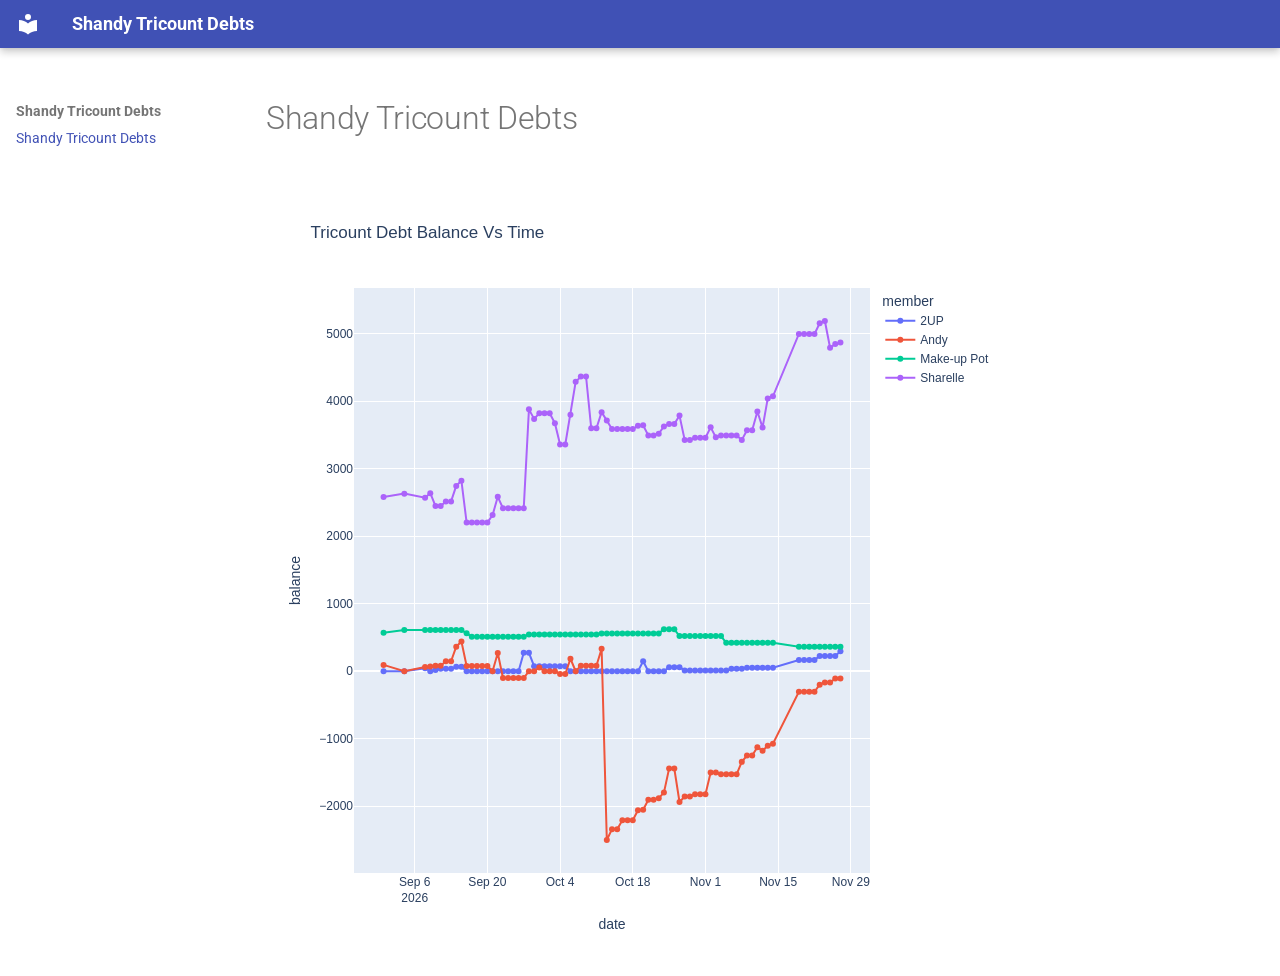
<file: index.html>
<!doctype html>
<html lang="en" class="no-js">
  <head>
    
      <meta charset="utf-8">
      <meta name="viewport" content="width=device-width,initial-scale=1">
      
      
      
      
      
      
        
      
      
      <link rel="icon" href="assets/images/favicon.png">
      <meta name="generator" content="mkdocs-1.6.1, mkdocs-material-9.8.2">
    
    
      
        <title>Shandy Tricount Debts</title>
      
    
    
      <link rel="stylesheet" href="assets/stylesheets/main.57a0d79d.min.css">
      
      


    
    
      
    
    
      
        
        
        <link rel="preconnect" href="https://fonts.gstatic.com" crossorigin>
        <link rel="stylesheet" href="https://fonts.googleapis.com/css?family=Roboto:300,300i,400,400i,700,700i%7CRoboto+Mono:400,400i,700,700i&display=fallback">
        <style>:root{--md-text-font:"Roboto";--md-code-font:"Roboto Mono"}</style>
      
    
    
      <link rel="stylesheet" href="stylesheets/extra.css">
    
    <script>__md_scope=new URL(".",location),__md_hash=e=>[...e].reduce(((e,_)=>(e<<5)-e+_.charCodeAt(0)),0),__md_get=(e,_=localStorage,t=__md_scope)=>JSON.parse(_.getItem(t.pathname+"."+e)),__md_set=(e,_,t=localStorage,a=__md_scope)=>{try{t.setItem(a.pathname+"."+e,JSON.stringify(_))}catch(e){}}</script>
    
      

    
    
  </head>
  
  
    <body dir="ltr">
  
    
    <input class="md-toggle" data-md-toggle="drawer" type="checkbox" id="__drawer" autocomplete="off">
    <input class="md-toggle" data-md-toggle="search" type="checkbox" id="__search" autocomplete="off">
    <label class="md-overlay" for="__drawer"></label>
    <div data-md-component="skip">
      
        
        <a href="#shandy-tricount-debts" class="md-skip">
          Skip to content
        </a>
      
    </div>
    <div data-md-component="announce">
      
    </div>
    
    
      

  

<header class="md-header md-header--shadow" data-md-component="header">
  <nav class="md-header__inner md-grid" aria-label="Header">
    <a href="." title="Shandy Tricount Debts" class="md-header__button md-logo" aria-label="Shandy Tricount Debts" data-md-component="logo">
      
  
  <svg xmlns="http://www.w3.org/2000/svg" viewBox="0 0 24 24"><path d="M12 8a3 3 0 0 0 3-3 3 3 0 0 0-3-3 3 3 0 0 0-3 3 3 3 0 0 0 3 3m0 3.54C9.64 9.35 6.5 8 3 8v11c3.5 0 6.64 1.35 9 3.54 2.36-2.19 5.5-3.54 9-3.54V8c-3.5 0-6.64 1.35-9 3.54"/></svg>

    </a>
    <label class="md-header__button md-icon" for="__drawer">
      
      <svg xmlns="http://www.w3.org/2000/svg" viewBox="0 0 24 24"><path d="M3 6h18v2H3zm0 5h18v2H3zm0 5h18v2H3z"/></svg>
    </label>
    <div class="md-header__title" data-md-component="header-title">
      <div class="md-header__ellipsis">
        <div class="md-header__topic">
          <span class="md-ellipsis">
            Shandy Tricount Debts
          </span>
        </div>
        <div class="md-header__topic" data-md-component="header-topic">
          <span class="md-ellipsis">
            
              Shandy Tricount Debts
            
          </span>
        </div>
      </div>
    </div>
    
    
      <script>var palette=__md_get("__palette");if(palette&&palette.color){if("(prefers-color-scheme)"===palette.color.media){var media=matchMedia("(prefers-color-scheme: light)"),input=document.querySelector(media.matches?"[data-md-color-media='(prefers-color-scheme: light)']":"[data-md-color-media='(prefers-color-scheme: dark)']");palette.color.media=input.getAttribute("data-md-color-media"),palette.color.scheme=input.getAttribute("data-md-color-scheme"),palette.color.primary=input.getAttribute("data-md-color-primary"),palette.color.accent=input.getAttribute("data-md-color-accent")}for(var[key,value]of Object.entries(palette.color))document.body.setAttribute("data-md-color-"+key,value)}</script>
    
    
    
      
      
        <label class="md-header__button md-icon" for="__search">
          
          <svg xmlns="http://www.w3.org/2000/svg" viewBox="0 0 24 24"><path d="M9.5 3A6.5 6.5 0 0 1 16 9.5c0 1.61-.59 3.09-1.56 4.23l.27.27h.79l5 5-1.5 1.5-5-5v-.79l-.27-.27A6.52 6.52 0 0 1 9.5 16 6.5 6.5 0 0 1 3 9.5 6.5 6.5 0 0 1 9.5 3m0 2C7 5 5 7 5 9.5S7 14 9.5 14 14 12 14 9.5 12 5 9.5 5"/></svg>
        </label>
        <div class="md-search" data-md-component="search" role="dialog">
  <label class="md-search__overlay" for="__search"></label>
  <div class="md-search__inner" role="search">
    <form class="md-search__form" name="search">
      <input type="text" class="md-search__input" name="query" aria-label="Search" placeholder="Search" autocapitalize="off" autocorrect="off" autocomplete="off" spellcheck="false" data-md-component="search-query" required>
      <label class="md-search__icon md-icon" for="__search">
        
        <svg xmlns="http://www.w3.org/2000/svg" viewBox="0 0 24 24"><path d="M9.5 3A6.5 6.5 0 0 1 16 9.5c0 1.61-.59 3.09-1.56 4.23l.27.27h.79l5 5-1.5 1.5-5-5v-.79l-.27-.27A6.52 6.52 0 0 1 9.5 16 6.5 6.5 0 0 1 3 9.5 6.5 6.5 0 0 1 9.5 3m0 2C7 5 5 7 5 9.5S7 14 9.5 14 14 12 14 9.5 12 5 9.5 5"/></svg>
        
        <svg xmlns="http://www.w3.org/2000/svg" viewBox="0 0 24 24"><path d="M20 11v2H8l5.5 5.5-1.42 1.42L4.16 12l7.92-7.92L13.5 5.5 8 11z"/></svg>
      </label>
      <nav class="md-search__options" aria-label="Search">
        
        <button type="reset" class="md-search__icon md-icon" title="Clear" aria-label="Clear" tabindex="-1">
          
          <svg xmlns="http://www.w3.org/2000/svg" viewBox="0 0 24 24"><path d="M19 6.41 17.59 5 12 10.59 6.41 5 5 6.41 10.59 12 5 17.59 6.41 19 12 13.41 17.59 19 19 17.59 13.41 12z"/></svg>
        </button>
      </nav>
      
    </form>
    <div class="md-search__output">
      <div class="md-search__scrollwrap" tabindex="0" data-md-scrollfix>
        <div class="md-search-result" data-md-component="search-result">
          <div class="md-search-result__meta">
            Initializing search
          </div>
          <ol class="md-search-result__list" role="presentation"></ol>
        </div>
      </div>
    </div>
  </div>
</div>
      
    
    
  </nav>
  
</header>
    
    <div class="md-container" data-md-component="container">
      
      
        
          
        
      
      <main class="md-main" data-md-component="main">
        <div class="md-main__inner md-grid">
          
            
              
              <div class="md-sidebar md-sidebar--primary" data-md-component="sidebar" data-md-type="navigation" >
                <div class="md-sidebar__scrollwrap">
                  <div class="md-sidebar__inner">
                    



<nav class="md-nav md-nav--primary" aria-label="Navigation" data-md-level="0">
  <label class="md-nav__title" for="__drawer">
    <a href="." title="Shandy Tricount Debts" class="md-nav__button md-logo" aria-label="Shandy Tricount Debts" data-md-component="logo">
      
  
  <svg xmlns="http://www.w3.org/2000/svg" viewBox="0 0 24 24"><path d="M12 8a3 3 0 0 0 3-3 3 3 0 0 0-3-3 3 3 0 0 0-3 3 3 3 0 0 0 3 3m0 3.54C9.64 9.35 6.5 8 3 8v11c3.5 0 6.64 1.35 9 3.54 2.36-2.19 5.5-3.54 9-3.54V8c-3.5 0-6.64 1.35-9 3.54"/></svg>

    </a>
    Shandy Tricount Debts
  </label>
  
  <ul class="md-nav__list" data-md-scrollfix>
    
      
      
  
  
    
  
  
  
    <li class="md-nav__item md-nav__item--active">
      
      <input class="md-nav__toggle md-toggle" type="checkbox" id="__toc">
      
      
        
      
      
      <a href="." class="md-nav__link md-nav__link--active">
        
  
  
  <span class="md-ellipsis">
    
  
    Shandy Tricount Debts
  

    
  </span>
  
  

      </a>
      
    </li>
  

    
  </ul>
</nav>
                  </div>
                </div>
              </div>
            
            
              
              <div class="md-sidebar md-sidebar--secondary" data-md-component="sidebar" data-md-type="toc" >
                <div class="md-sidebar__scrollwrap">
                  <div class="md-sidebar__inner">
                    

<nav class="md-nav md-nav--secondary" aria-label="Table of contents">
  
  
  
    
  
  
</nav>
                  </div>
                </div>
              </div>
            
          
          
            <div class="md-content" data-md-component="content">
              
              <article class="md-content__inner md-typeset">
                
                  



<h1 id="shandy-tricount-debts">Shandy Tricount Debts</h1>
<p><iframe
    src="plots/tricount_plots.html"
</iframe>


</p>












                
              </article>
            </div>
          
          
<script>var target=document.getElementById(location.hash.slice(1));target&&target.name&&(target.checked=target.name.startsWith("__tabbed_"))</script>
        </div>
        
      </main>
      
        <footer class="md-footer">
  
  <div class="md-footer-meta md-typeset">
    <div class="md-footer-meta__inner md-grid">
      <div class="md-copyright">
  
  
    Made with
    <a href="https://squidfunk.github.io/mkdocs-material/" target="_blank" rel="noopener">
      Material for MkDocs
    </a>
  
</div>
      
    </div>
  </div>
</footer>
      
    </div>
    <div class="md-dialog" data-md-component="dialog">
      <div class="md-dialog__inner md-typeset"></div>
    </div>
    
    
    
      
      
      <script id="__config" type="application/json">{"annotate": null, "base": ".", "features": [], "search": "assets/javascripts/workers/search.a7633da7.min.js", "tags": null, "translations": {"clipboard.copied": "Copied to clipboard", "clipboard.copy": "Copy to clipboard", "search.result.more.one": "1 more on this page", "search.result.more.other": "# more on this page", "search.result.none": "No matching documents", "search.result.one": "1 matching document", "search.result.other": "# matching documents", "search.result.placeholder": "Type to start searching", "search.result.term.missing": "Missing", "select.version": "Select version"}, "version": null}</script>
    
    
      <script src="assets/javascripts/bundle.a5f9d56c.min.js"></script>
      
    
  </body>
</html>
</file>
<file: stylesheets/extra.css>
.md-grid {
    max-width: 100%;
}

.md-content {
    max-width: 100%;
}

iframe {
    width: 100%;
    height: 85vh;
    border: none;
}
</file>
<file: assets/stylesheets/main.57a0d79d.min.css>
@charset "UTF-8";html{box-sizing:border-box;-webkit-text-size-adjust:none;-moz-text-size-adjust:none;text-size-adjust:none}*,:after,:before{box-sizing:inherit}@media(prefers-reduced-motion){*,:after,:before{transition:none!important}}body{margin:0;-webkit-font-smoothing:antialiased;-moz-osx-font-smoothing:grayscale;--md-text-font-family:var(--md-text-font, _),
    -apple-system, BlinkMacSystemFont, Helvetica, Arial, sans-serif;--md-code-font-family:var(--md-code-font, _),
    SFMono-Regular, Consolas, Menlo, monospace}.md-typeset code:not(.focus-visible),a,button,input,label{-webkit-tap-highlight-color:transparent}a{color:inherit;text-decoration:none}hr{box-sizing:initial;display:block;height:.05rem;padding:0;overflow:visible;border:0}small{font-size:80%}sub,sup{line-height:1em}img{border-style:none}table{border-spacing:0;border-collapse:initial}td,th{font-weight:400;vertical-align:top}button{padding:0;margin:0;font-family:inherit;font-size:inherit;background:#0000;border:0}input{border:0;outline:none}:root{--md-primary-fg-color:#4051b5;--md-primary-fg-color--light:#5d6cc0;--md-primary-fg-color--dark:#303fa1;--md-primary-bg-color:#fff;--md-primary-bg-color--light:#ffffffb3;--md-accent-fg-color:#526cfe;--md-accent-fg-color--transparent:#526cfe1a;--md-accent-bg-color:#fff;--md-accent-bg-color--light:#ffffffb3;--md-typeset-table-sort-icon:url("data:image/svg+xml;charset=utf-8,<svg xmlns='http://www.w3.org/2000/svg' viewBox='0 0 24 24'><path d='m18 21-4-4h3V7h-3l4-4 4 4h-3v10h3M2 19v-2h10v2M2 13v-2h7v2M2 7V5h4v2z'/></svg>");--md-typeset-table-sort-icon--asc:url("data:image/svg+xml;charset=utf-8,<svg xmlns='http://www.w3.org/2000/svg' viewBox='0 0 24 24'><path d='M19 17h3l-4 4-4-4h3V3h2M2 17h10v2H2M6 5v2H2V5m0 6h7v2H2z'/></svg>");--md-typeset-table-sort-icon--desc:url("data:image/svg+xml;charset=utf-8,<svg xmlns='http://www.w3.org/2000/svg' viewBox='0 0 24 24'><path d='M19 7h3l-4-4-4 4h3v14h2M2 17h10v2H2M6 5v2H2V5m0 6h7v2H2z'/></svg>")}[data-md-color-scheme=default]{color-scheme:light}[data-md-color-scheme=default] img[src$="#gh-dark-mode-only"],[data-md-color-scheme=default] img[src$="#only-dark"]{display:none}:root,[data-md-color-scheme=default]{--md-hue:225deg;--md-default-fg-color:#000000de;--md-default-fg-color--light:#0000008a;--md-default-fg-color--lighter:#00000052;--md-default-fg-color--lightest:#00000012;--md-default-bg-color:#fff;--md-default-bg-color--light:#ffffffb3;--md-default-bg-color--lighter:#ffffff4d;--md-default-bg-color--lightest:#ffffff1f;--md-code-fg-color:#36464e;--md-code-bg-color:#f5f5f5;--md-code-bg-color--light:#f5f5f5b3;--md-code-bg-color--lighter:#f5f5f54d;--md-code-hl-color:#4287ff;--md-code-hl-color--light:#4287ff1a;--md-code-hl-number-color:#d52a2a;--md-code-hl-special-color:#db1457;--md-code-hl-function-color:#a846b9;--md-code-hl-constant-color:#6e59d9;--md-code-hl-keyword-color:#3f6ec6;--md-code-hl-string-color:#1c7d4d;--md-code-hl-name-color:var(--md-code-fg-color);--md-code-hl-operator-color:var(--md-default-fg-color--light);--md-code-hl-punctuation-color:var(--md-default-fg-color--light);--md-code-hl-comment-color:var(--md-default-fg-color--light);--md-code-hl-generic-color:var(--md-default-fg-color--light);--md-code-hl-variable-color:var(--md-default-fg-color--light);--md-typeset-color:var(--md-default-fg-color);--md-typeset-a-color:var(--md-primary-fg-color);--md-typeset-del-color:#f5503d26;--md-typeset-ins-color:#0bd57026;--md-typeset-kbd-color:#fafafa;--md-typeset-kbd-accent-color:#fff;--md-typeset-kbd-border-color:#b8b8b8;--md-typeset-mark-color:#ffff0080;--md-typeset-table-color:#0000001f;--md-typeset-table-color--light:#00000009;--md-admonition-fg-color:var(--md-default-fg-color);--md-admonition-bg-color:var(--md-default-bg-color);--md-warning-fg-color:#000000de;--md-warning-bg-color:#ff9;--md-footer-fg-color:#fff;--md-footer-fg-color--light:#ffffffb3;--md-footer-fg-color--lighter:#ffffff73;--md-footer-bg-color:#000000de;--md-footer-bg-color--dark:#00000052;--md-shadow-z1:0 0.2rem 0.5rem #0000000d,
    0 0 0.05rem #0000001a;--md-shadow-z2:0 0.2rem 0.5rem #0000001a,
    0 0 0.05rem #00000040;--md-shadow-z3:0 0.2rem 0.5rem #0003,
    0 0 0.05rem #00000059}.md-icon svg{display:block;width:1.2rem;height:1.2rem;fill:currentcolor}aside,body,input{font-family:var(--md-text-font-family);font-feature-settings:"kern","liga";color:var(--md-typeset-color)}code,kbd,pre{font-family:var(--md-code-font-family);font-feature-settings:"kern"}.md-typeset{font-size:.8rem;line-height:1.6;overflow-wrap:break-word;-webkit-print-color-adjust:exact;color-adjust:exact}@media print{.md-typeset{font-size:.68rem}.md-typeset code,.md-typeset kbd,.md-typeset pre{white-space:pre-wrap}}.md-typeset blockquote,.md-typeset dl,.md-typeset figure,.md-typeset ol,.md-typeset pre,.md-typeset ul{margin-top:1em;margin-bottom:1em}.md-typeset h1{margin:0 0 1.25em;font-size:2em;line-height:1.3;color:var(--md-default-fg-color--light)}.md-typeset h1,.md-typeset h2{font-weight:300;letter-spacing:-.01em}.md-typeset h2{margin:1.6em 0 .64em;font-size:1.5625em;line-height:1.4}.md-typeset h3{margin:1.6em 0 .8em;font-size:1.25em;font-weight:400;line-height:1.5;letter-spacing:-.01em}.md-typeset h2+h3{margin-top:.8em}.md-typeset h4{margin:1em 0;font-weight:700;letter-spacing:-.01em}.md-typeset h5,.md-typeset h6{margin:1.25em 0;font-size:.8em;font-weight:700;color:var(--md-default-fg-color--light);letter-spacing:-.01em}.md-typeset h5{text-transform:uppercase}.md-typeset h5 code{text-transform:none}.md-typeset hr{display:flow-root;margin:1.5em 0;border-bottom:.05rem solid var(--md-default-fg-color--lightest)}.md-typeset a{color:var(--md-typeset-a-color);word-break:break-word}.md-typeset a,.md-typeset a:before{transition:color 125ms}.md-typeset a:focus,.md-typeset a:hover{color:var(--md-accent-fg-color)}.md-typeset a:focus code,.md-typeset a:hover code{color:var(--md-accent-fg-color);background-color:var(--md-accent-fg-color--transparent)}.md-typeset a code{color:var(--md-typeset-a-color)}.md-typeset a.focus-visible{outline-color:var(--md-accent-fg-color);outline-offset:.2rem}.md-typeset code,.md-typeset kbd,.md-typeset pre{font-variant-ligatures:none;color:var(--md-code-fg-color);direction:ltr;transition:background-color 125ms}.md-typeset code{padding:0 .2941176471em;font-size:.85em;word-break:break-word;background-color:var(--md-code-bg-color);border-radius:.1rem;-webkit-box-decoration-break:clone;box-decoration-break:clone;transition:color 125ms,background-color 125ms}.md-typeset code:not(.focus-visible){outline:none}.md-typeset pre{position:relative;display:flow-root;line-height:1.4}.md-typeset pre>code{display:block;padding:.7720588235em 1.1764705882em;margin:0;overflow:auto;word-break:normal;touch-action:auto;scrollbar-color:var(--md-default-fg-color--lighter) #0000;scrollbar-width:thin;outline-color:var(--md-accent-fg-color);box-shadow:none;-webkit-box-decoration-break:slice;box-decoration-break:slice}.md-typeset pre>code:hover{scrollbar-color:var(--md-accent-fg-color) #0000}.md-typeset pre>code::-webkit-scrollbar{width:.2rem;height:.2rem}.md-typeset pre>code::-webkit-scrollbar-thumb{background-color:var(--md-default-fg-color--lighter)}.md-typeset pre>code::-webkit-scrollbar-thumb:hover{background-color:var(--md-accent-fg-color)}.md-typeset kbd{display:inline-block;padding:0 .6666666667em;font-size:.75em;color:var(--md-default-fg-color);word-break:break-word;vertical-align:text-top;background-color:var(--md-typeset-kbd-color);border-radius:.1rem;box-shadow:0 .1rem 0 .05rem var(--md-typeset-kbd-border-color),0 .1rem 0 var(--md-typeset-kbd-border-color),0 -.1rem .2rem var(--md-typeset-kbd-accent-color) inset}.md-typeset mark{color:inherit;word-break:break-word;background-color:var(--md-typeset-mark-color);-webkit-box-decoration-break:clone;box-decoration-break:clone}.md-typeset abbr{text-decoration:none;cursor:help}.md-typeset [data-preview],.md-typeset abbr{border-bottom:.05rem dotted var(--md-default-fg-color--light)}.md-typeset small{opacity:.75}[dir=ltr] .md-typeset sub,[dir=ltr] .md-typeset sup{margin-left:.078125em}[dir=rtl] .md-typeset sub,[dir=rtl] .md-typeset sup{margin-right:.078125em}[dir=ltr] .md-typeset blockquote{padding-left:.6rem;border-left:.2rem solid var(--md-default-fg-color--lighter)}[dir=rtl] .md-typeset blockquote{padding-right:.6rem;border-right:.2rem solid var(--md-default-fg-color--lighter)}.md-typeset blockquote{margin-left:0;margin-right:0;color:var(--md-default-fg-color--light)}.md-typeset ul{list-style-type:disc}.md-typeset ul[type]{list-style-type:revert-layer}[dir=ltr] .md-typeset ol,[dir=ltr] .md-typeset ol li ol,[dir=ltr] .md-typeset ol li ul,[dir=ltr] .md-typeset ul,[dir=ltr] .md-typeset ul li ol,[dir=ltr] .md-typeset ul li ul{margin-left:.625em}[dir=rtl] .md-typeset ol,[dir=rtl] .md-typeset ol li ol,[dir=rtl] .md-typeset ol li ul,[dir=rtl] .md-typeset ul,[dir=rtl] .md-typeset ul li ol,[dir=rtl] .md-typeset ul li ul{margin-right:.625em}.md-typeset ol,.md-typeset ul{padding:0}.md-typeset ol:not([hidden]),.md-typeset ul:not([hidden]){display:flow-root}.md-typeset ol ol,.md-typeset ul ol{list-style-type:lower-alpha}.md-typeset ol ol ol,.md-typeset ul ol ol{list-style-type:lower-roman}.md-typeset ol ol ol ol,.md-typeset ul ol ol ol{list-style-type:upper-alpha}.md-typeset ol ol ol ol ol,.md-typeset ul ol ol ol ol{list-style-type:upper-roman}.md-typeset ol[type],.md-typeset ul[type]{list-style-type:revert-layer}[dir=ltr] .md-typeset ol li,[dir=ltr] .md-typeset ul li{margin-left:1.25em}[dir=rtl] .md-typeset ol li,[dir=rtl] .md-typeset ul li{margin-right:1.25em}.md-typeset ol li,.md-typeset ul li{margin-bottom:.5em}.md-typeset ol li blockquote,.md-typeset ol li p,.md-typeset ul li blockquote,.md-typeset ul li p{margin:.5em 0}.md-typeset ol li:last-child,.md-typeset ul li:last-child{margin-bottom:0}.md-typeset ol li ol,.md-typeset ol li ul,.md-typeset ul li ol,.md-typeset ul li ul{margin-top:.5em;margin-bottom:.5em}[dir=ltr] .md-typeset dd{margin-left:1.875em}[dir=rtl] .md-typeset dd{margin-right:1.875em}.md-typeset dd{margin-top:1em;margin-bottom:1.5em}.md-typeset img,.md-typeset svg,.md-typeset video{max-width:100%;height:auto}.md-typeset img[align=left]{margin:1em 1em 1em 0}.md-typeset img[align=right]{margin:1em 0 1em 1em}.md-typeset img[align]:only-child{margin-top:0}.md-typeset figure{display:flow-root;width:fit-content;max-width:100%;margin:1em auto;text-align:center}.md-typeset figure img{display:block;margin:0 auto}.md-typeset figcaption{max-width:24rem;margin:1em auto;font-style:italic}.md-typeset iframe{max-width:100%}.md-typeset table:not([class]){display:inline-block;max-width:100%;overflow:auto;font-size:.64rem;touch-action:auto;background-color:var(--md-default-bg-color);border:.05rem solid var(--md-typeset-table-color);border-radius:.1rem}@media print{.md-typeset table:not([class]){display:table}}.md-typeset table:not([class])+*{margin-top:1.5em}.md-typeset table:not([class]) td>:first-child,.md-typeset table:not([class]) th>:first-child{margin-top:0}.md-typeset table:not([class]) td>:last-child,.md-typeset table:not([class]) th>:last-child{margin-bottom:0}.md-typeset table:not([class]) td:not([align]),.md-typeset table:not([class]) th:not([align]){text-align:left}[dir=rtl] .md-typeset table:not([class]) td:not([align]),[dir=rtl] .md-typeset table:not([class]) th:not([align]){text-align:right}.md-typeset table:not([class]) th{min-width:5rem;padding:.9375em 1.25em;font-weight:700;vertical-align:top}.md-typeset table:not([class]) td{padding:.9375em 1.25em;vertical-align:top;border-top:.05rem solid var(--md-typeset-table-color)}.md-typeset table:not([class]) tbody tr{transition:background-color 125ms}.md-typeset table:not([class]) tbody tr:hover{background-color:var(--md-typeset-table-color--light);box-shadow:0 .05rem 0 var(--md-default-bg-color) inset}.md-typeset table:not([class]) a{word-break:normal}.md-typeset table th[role=columnheader]{cursor:pointer}[dir=ltr] .md-typeset table th[role=columnheader]:after{margin-left:.5em}[dir=rtl] .md-typeset table th[role=columnheader]:after{margin-right:.5em}.md-typeset table th[role=columnheader]:after{display:inline-block;width:1.2em;height:1.2em;vertical-align:text-bottom;content:"";-webkit-mask-image:var(--md-typeset-table-sort-icon);mask-image:var(--md-typeset-table-sort-icon);-webkit-mask-repeat:no-repeat;mask-repeat:no-repeat;-webkit-mask-size:contain;mask-size:contain;transition:background-color 125ms}.md-typeset table th[role=columnheader]:hover:after{background-color:var(--md-default-fg-color--lighter)}.md-typeset table th[role=columnheader][aria-sort=ascending]:after{background-color:var(--md-default-fg-color--light);-webkit-mask-image:var(--md-typeset-table-sort-icon--asc);mask-image:var(--md-typeset-table-sort-icon--asc)}.md-typeset table th[role=columnheader][aria-sort=descending]:after{background-color:var(--md-default-fg-color--light);-webkit-mask-image:var(--md-typeset-table-sort-icon--desc);mask-image:var(--md-typeset-table-sort-icon--desc)}.md-typeset__scrollwrap{margin:1em -.8rem;overflow-x:auto;touch-action:auto}.md-typeset__table{display:inline-block;padding:0 .8rem;margin-bottom:.5em}@media print{.md-typeset__table{display:block}}html .md-typeset__table table{display:table;width:100%;margin:0;overflow:hidden}@media screen and (max-width:44.984375em){.md-content__inner>pre{margin:1em -.8rem}.md-content__inner>pre code{border-radius:0}}.md-typeset .md-author{position:relative;display:block;flex-shrink:0;width:1.6rem;height:1.6rem;overflow:hidden;border-radius:100%;transition:color 125ms,transform 125ms}.md-typeset .md-author img{display:block}.md-typeset .md-author--more{font-size:.6rem;font-weight:700;line-height:1.6rem;color:var(--md-default-fg-color--lighter);text-align:center;background:var(--md-default-fg-color--lightest)}.md-typeset .md-author--long{width:2.4rem;height:2.4rem}.md-typeset a.md-author{transform:scale(1)}.md-typeset a.md-author img{filter:grayscale(100%) opacity(75%);border-radius:100%;transition:filter 125ms}.md-typeset a.md-author:focus,.md-typeset a.md-author:hover{z-index:1;transform:scale(1.1)}.md-typeset a.md-author:focus img,.md-typeset a.md-author:hover img{filter:grayscale(0)}.md-banner{overflow:auto;color:var(--md-footer-fg-color);background-color:var(--md-footer-bg-color)}@media print{.md-banner{display:none}}.md-banner--warning{color:var(--md-warning-fg-color);background-color:var(--md-warning-bg-color)}.md-banner__inner{padding:0 .8rem;margin:.6rem auto;font-size:.7rem}[dir=ltr] .md-banner__button{float:right}[dir=rtl] .md-banner__button{float:left}.md-banner__button{color:inherit;cursor:pointer;transition:opacity .25s}.no-js .md-banner__button{display:none}.md-banner__button:hover{opacity:.7}html{height:100%;overflow-x:hidden;font-size:125%}@media screen and (min-width:100em){html{font-size:137.5%}}@media screen and (min-width:125em){html{font-size:150%}}body{position:relative;display:flex;flex-direction:column;width:100%;min-height:100%;font-size:.5rem;background-color:var(--md-default-bg-color)}@media print{body{display:block}}@media screen and (max-width:59.984375em){body[data-md-scrolllock]{position:fixed}}.md-grid{max-width:61rem;margin-left:auto;margin-right:auto}.md-container{display:flex;flex-grow:1;flex-direction:column}@media print{.md-container{display:block}}.md-main{flex-grow:1}.md-main__inner{display:flex;height:100%;margin-top:1.5rem}.md-ellipsis{overflow:hidden;text-overflow:ellipsis}.md-toggle{display:none}.md-option{position:absolute;width:0;height:0;opacity:0}.md-option:checked+label:not([hidden]){display:block}.md-option.focus-visible+label{outline-style:auto;outline-color:var(--md-accent-fg-color)}.md-skip{position:fixed;z-index:-1;padding:.3rem .5rem;margin:.5rem;font-size:.64rem;color:var(--md-default-bg-color);background-color:var(--md-default-fg-color);border-radius:.1rem;outline-color:var(--md-accent-fg-color);opacity:0;transform:translateY(.4rem)}.md-skip:focus{z-index:10;opacity:1;transition:transform .25s cubic-bezier(.4,0,.2,1),opacity 175ms 75ms;transform:translateY(0)}@page{margin:25mm}:root{--md-clipboard-icon:url("data:image/svg+xml;charset=utf-8,<svg xmlns='http://www.w3.org/2000/svg' viewBox='0 0 24 24'><path d='M19 21H8V7h11m0-2H8a2 2 0 0 0-2 2v14a2 2 0 0 0 2 2h11a2 2 0 0 0 2-2V7a2 2 0 0 0-2-2m-3-4H4a2 2 0 0 0-2 2v14h2V3h12z'/></svg>");--md-code-select-icon:url("data:image/svg+xml;charset=utf-8,<svg xmlns='http://www.w3.org/2000/svg' viewBox='0 0 24 24'><path d='M19 19h-4v2h4c1.1 0 2-.9 2-2v-4h-2m0-12h-4v2h4v4h2V5c0-1.1-.9-2-2-2M5 5h4V3H5c-1.1 0-2 .9-2 2v4h2m0 6H3v4c0 1.1.9 2 2 2h4v-2H5zm2-4h2v2H7zm4 0h2v2h-2zm4 0h2v2h-2zM7 7h2v2H7zm4 0h2v2h-2zm4 0h2v2h-2zm-8 8h2v2H7zm4 0h2v2h-2zm4 0h2v2h-2z'/></svg>");--md-code-copy-icon:url("data:image/svg+xml;charset=utf-8,<svg xmlns='http://www.w3.org/2000/svg' viewBox='0 0 24 24'><path d='M19 21H8V7h11m0-2H8a2 2 0 0 0-2 2v14a2 2 0 0 0 2 2h11a2 2 0 0 0 2-2V7a2 2 0 0 0-2-2m-3-4H4a2 2 0 0 0-2 2v14h2V3h12z'/></svg>")}.md-clipboard{z-index:1;width:1.5em;height:1.5em;color:var(--md-default-fg-color--lightest);cursor:pointer;border-radius:.1rem;outline-color:var(--md-accent-fg-color);outline-offset:.1rem;transition:color .25s}@media print{.md-clipboard{display:none}}.md-clipboard:not(.focus-visible){outline:none;-webkit-tap-highlight-color:transparent}:hover>.md-clipboard{color:var(--md-default-fg-color--light)}.md-clipboard:focus,.md-clipboard:hover{color:var(--md-accent-fg-color)}.md-clipboard:after{display:block;width:1.125em;height:1.125em;margin:0 auto;content:"";background-color:currentcolor;-webkit-mask-image:var(--md-clipboard-icon);mask-image:var(--md-clipboard-icon);-webkit-mask-repeat:no-repeat;mask-repeat:no-repeat;-webkit-mask-position:center;mask-position:center;-webkit-mask-size:contain;mask-size:contain}.md-clipboard--inline{cursor:pointer}.md-clipboard--inline code{transition:color .25s,background-color .25s}.md-clipboard--inline:focus code,.md-clipboard--inline:hover code{color:var(--md-accent-fg-color);background-color:var(--md-accent-fg-color--transparent)}.md-typeset .md-code__content{display:grid}.md-code__nav{position:absolute;top:.25em;right:.25em;z-index:1;display:flex;gap:.2rem;padding:.2rem;background-color:var(--md-code-bg-color--lighter);border-radius:.1rem;transition:background-color .25s}:hover>.md-code__nav{background-color:var(--md-code-bg-color--light)}.md-code__button{display:block;width:1.5em;height:1.5em;color:var(--md-default-fg-color--lightest);cursor:pointer;outline-color:var(--md-accent-fg-color);outline-offset:.1rem;transition:color .25s}:hover>*>.md-code__button{color:var(--md-default-fg-color--light)}.md-code__button.focus-visible,.md-code__button:hover{color:var(--md-accent-fg-color)}.md-code__button--active{color:var(--md-default-fg-color)!important}.md-code__button:after{display:block;width:1.125em;height:1.125em;margin:0 auto;content:"";background-color:currentcolor;-webkit-mask-repeat:no-repeat;mask-repeat:no-repeat;-webkit-mask-position:center;mask-position:center;-webkit-mask-size:contain;mask-size:contain}.md-code__button[data-md-type=select]:after{-webkit-mask-image:var(--md-code-select-icon);mask-image:var(--md-code-select-icon)}.md-code__button[data-md-type=copy]:after{-webkit-mask-image:var(--md-code-copy-icon);mask-image:var(--md-code-copy-icon)}@keyframes consent{0%{opacity:0;transform:translateY(100%)}to{opacity:1;transform:translateY(0)}}@keyframes overlay{0%{opacity:0}to{opacity:1}}.md-consent__overlay{position:fixed;top:0;z-index:5;width:100%;height:100%;background-color:#0000008a;-webkit-backdrop-filter:blur(.1rem);backdrop-filter:blur(.1rem);opacity:1;animation:overlay .25s both}.md-consent__inner{position:fixed;bottom:0;z-index:5;width:100%;max-height:100%;padding:0;overflow:auto;background-color:var(--md-default-bg-color);border:0;border-radius:.1rem;box-shadow:0 0 .2rem #0000001a,0 .2rem .4rem #0003;animation:consent .5s cubic-bezier(.1,.7,.1,1) both}.md-consent__form{padding:.8rem}.md-consent__settings{display:none;margin:1em 0}input:checked+.md-consent__settings{display:block}.md-consent__controls{margin-bottom:.8rem}.md-typeset .md-consent__controls .md-button{display:inline}@media screen and (max-width:44.984375em){.md-typeset .md-consent__controls .md-button{display:block;width:100%;margin-top:.4rem;text-align:center}}.md-consent label{cursor:pointer}.md-content{flex-grow:1;min-width:0}.md-content__inner{padding-top:.6rem;margin:0 .8rem 1.2rem}@media screen and (min-width:76.25em){[dir=ltr] .md-sidebar--primary:not([hidden])~.md-content>.md-content__inner,[dir=rtl] .md-sidebar--secondary:not([hidden])~.md-content>.md-content__inner{margin-left:1.2rem}[dir=ltr] .md-sidebar--secondary:not([hidden])~.md-content>.md-content__inner,[dir=rtl] .md-sidebar--primary:not([hidden])~.md-content>.md-content__inner{margin-right:1.2rem}}.md-content__inner:before{display:block;height:.4rem;content:""}.md-content__inner>:last-child{margin-bottom:0}[dir=ltr] .md-content__button{float:right;margin-left:.4rem}[dir=rtl] .md-content__button{float:left;margin-right:.4rem}.md-content__button{padding:0;margin:.4rem 0}@media print{.md-content__button{display:none}}.md-typeset .md-content__button{color:var(--md-default-fg-color--lighter)}.md-content__button svg{display:inline;vertical-align:top}[dir=rtl] .md-content__button svg{transform:scaleX(-1)}[dir=ltr] .md-dialog{right:.8rem}[dir=rtl] .md-dialog{left:.8rem}.md-dialog{position:fixed;bottom:.8rem;z-index:4;min-width:11.1rem;padding:.4rem .6rem;pointer-events:none;background-color:var(--md-default-fg-color);border-radius:.1rem;box-shadow:var(--md-shadow-z3);opacity:0;transition:transform 0s .4s,opacity .4s;transform:translateY(100%)}@media print{.md-dialog{display:none}}.md-dialog--active{pointer-events:auto;opacity:1;transition:transform .4s cubic-bezier(.075,.85,.175,1),opacity .4s;transform:translateY(0)}.md-dialog__inner{font-size:.7rem;color:var(--md-default-bg-color)}.md-feedback{margin:2em 0 1em;text-align:center}.md-feedback fieldset{padding:0;margin:0;border:none}.md-feedback__title{margin:1em auto;font-weight:700}.md-feedback__inner{position:relative}.md-feedback__list{position:relative;display:flex;flex-wrap:wrap;place-content:baseline center}.md-feedback__list:hover .md-icon:not(:disabled){color:var(--md-default-fg-color--lighter)}:disabled .md-feedback__list{min-height:1.8rem}.md-feedback__icon{flex-shrink:0;margin:0 .1rem;color:var(--md-default-fg-color--light);cursor:pointer;transition:color 125ms}.md-feedback__icon:not(:disabled).md-icon:hover{color:var(--md-accent-fg-color)}.md-feedback__icon:disabled{color:var(--md-default-fg-color--lightest);pointer-events:none}.md-feedback__note{position:relative;opacity:0;transition:transform .4s cubic-bezier(.1,.7,.1,1),opacity .15s;transform:translateY(.4rem)}.md-feedback__note>*{max-width:16rem;margin:0 auto}:disabled .md-feedback__note{opacity:1;transform:translateY(0)}@media print{.md-feedback,.md-footer{display:none}}.md-footer{color:var(--md-footer-fg-color);background-color:var(--md-footer-bg-color)}.md-footer__inner{justify-content:space-between;padding:.2rem;overflow:auto}.md-footer__inner:not([hidden]){display:flex}.md-footer__link{display:flex;flex-grow:.01;align-items:end;max-width:100%;margin-top:1rem;margin-bottom:.4rem;overflow:hidden;outline-color:var(--md-accent-fg-color);transition:opacity .25s}.md-footer__link:focus,.md-footer__link:hover{opacity:.7}[dir=rtl] .md-footer__link svg{transform:scaleX(-1)}@media screen and (max-width:44.984375em){.md-footer__link--prev{flex-shrink:0}.md-footer__link--prev .md-footer__title{display:none}}[dir=ltr] .md-footer__link--next{margin-left:auto}.md-footer__link--next{text-align:right}[dir=rtl] .md-footer__link--next{margin-right:auto;text-align:left}.md-footer__title{flex-grow:1;max-width:calc(100% - 2.4rem);padding:0 1rem;margin-bottom:.7rem;font-size:.9rem;white-space:nowrap}.md-footer__button{padding:.4rem;margin:.2rem}.md-footer__direction{font-size:.64rem;opacity:.7}.md-footer-meta{background-color:var(--md-footer-bg-color--dark)}.md-footer-meta__inner{display:flex;flex-wrap:wrap;justify-content:space-between;padding:.2rem}html .md-footer-meta.md-typeset a{color:var(--md-footer-fg-color--light)}html .md-footer-meta.md-typeset a:focus,html .md-footer-meta.md-typeset a:hover{color:var(--md-footer-fg-color)}.md-copyright{width:100%;padding:.4rem 0;margin:auto .6rem;font-size:.64rem;color:var(--md-footer-fg-color--lighter)}.md-copyright__highlight{color:var(--md-footer-fg-color--light)}.md-social{display:inline-flex;gap:.2rem;padding:.2rem 0 .6rem;margin:0 .4rem}@media screen and (min-width:45em){.md-copyright{width:auto}.md-social{padding:.6rem 0}}.md-social__link{display:inline-block;width:1.6rem;height:1.6rem;text-align:center}.md-social__link:before{line-height:1.9}.md-social__link svg{max-height:.8rem;vertical-align:-25%;fill:currentcolor}.md-typeset .md-button{display:inline-block;padding:.625em 2em;font-weight:700;color:var(--md-primary-fg-color);cursor:pointer;border:.1rem solid;border-radius:.1rem;transition:color 125ms,background-color 125ms,border-color 125ms}.md-typeset .md-button--primary{color:var(--md-primary-bg-color);background-color:var(--md-primary-fg-color);border-color:var(--md-primary-fg-color)}.md-typeset .md-button:focus,.md-typeset .md-button:hover{color:var(--md-accent-bg-color);background-color:var(--md-accent-fg-color);border-color:var(--md-accent-fg-color)}[dir=ltr] .md-typeset .md-input,[dir=rtl] .md-typeset .md-input{border-top-left-radius:.1rem}[dir=ltr] .md-typeset .md-input,[dir=rtl] .md-typeset .md-input{border-top-right-radius:.1rem}.md-typeset .md-input{height:1.8rem;padding:0 .6rem;font-size:.8rem;border-bottom:.1rem solid var(--md-default-fg-color--lighter);box-shadow:var(--md-shadow-z1);transition:border .25s,box-shadow .25s}.md-typeset .md-input:focus,.md-typeset .md-input:hover{border-bottom-color:var(--md-accent-fg-color);box-shadow:var(--md-shadow-z2)}.md-typeset .md-input--stretch{width:100%}.md-header{position:sticky;left:0;right:0;top:0;z-index:4;display:block;color:var(--md-primary-bg-color);background-color:var(--md-primary-fg-color);box-shadow:0 0 .2rem #0000,0 .2rem .4rem #0000}@media print{.md-header{display:none}}.md-header[hidden]{transition:transform .25s cubic-bezier(.8,0,.6,1),box-shadow .25s;transform:translateY(-100%)}.md-header--shadow{box-shadow:0 0 .2rem #0000001a,0 .2rem .4rem #0003;transition:transform .25s cubic-bezier(.1,.7,.1,1),box-shadow .25s}.md-header__inner{display:flex;align-items:center;padding:0 .2rem}.md-header__button{position:relative;z-index:1;padding:.4rem;margin:.2rem;color:currentcolor;vertical-align:middle;cursor:pointer;outline-color:var(--md-accent-fg-color);transition:opacity .25s}.md-header__button:hover{opacity:.7}.md-header__button:not([hidden]){display:inline-block}.md-header__button:not(.focus-visible){outline:none;-webkit-tap-highlight-color:transparent}.md-header__button.md-logo{padding:.4rem;margin:.2rem}@media screen and (max-width:76.234375em){.md-header__button.md-logo{display:none}}.md-header__button.md-logo img,.md-header__button.md-logo svg{display:block;width:auto;height:1.2rem;fill:currentcolor}@media screen and (min-width:60em){.md-header__button[for=__search]{display:none}}.no-js .md-header__button[for=__search]{display:none}[dir=rtl] .md-header__button[for=__search] svg{transform:scaleX(-1)}@media screen and (min-width:76.25em){.md-header__button[for=__drawer]{display:none}}.md-header__topic{position:absolute;display:flex;max-width:100%;white-space:nowrap;transition:transform .4s cubic-bezier(.1,.7,.1,1),opacity .15s}.md-header__topic+.md-header__topic{z-index:-1;pointer-events:none;opacity:0;transition:transform .4s cubic-bezier(1,.7,.1,.1),opacity .15s;transform:translateX(1.25rem)}[dir=rtl] .md-header__topic+.md-header__topic{transform:translateX(-1.25rem)}.md-draft,.md-header__topic:first-child,.md-nav__title{font-weight:700}[dir=ltr] .md-header__title{margin-left:1rem;margin-right:.4rem}[dir=rtl] .md-header__title{margin-right:1rem;margin-left:.4rem}.md-header__title{flex-grow:1;height:2.4rem;font-size:.9rem;line-height:2.4rem}.md-header__title--active .md-header__topic{z-index:-1;pointer-events:none;opacity:0;transition:transform .4s cubic-bezier(1,.7,.1,.1),opacity .15s;transform:translateX(-1.25rem)}[dir=rtl] .md-header__title--active .md-header__topic{transform:translateX(1.25rem)}.md-header__title--active .md-header__topic+.md-header__topic{z-index:0;pointer-events:auto;opacity:1;transition:transform .4s cubic-bezier(.1,.7,.1,1),opacity .15s;transform:translateX(0)}.md-header__title>.md-header__ellipsis{position:relative;width:100%;height:100%}.md-header__option{display:flex;flex-shrink:0;max-width:100%;white-space:nowrap;transition:max-width 0s .25s,opacity .25s .25s}[data-md-toggle=search]:checked~.md-header .md-header__option{max-width:0;opacity:0;transition:max-width,opacity}.md-header__option>input{bottom:0}.md-header__source{display:none}@media screen and (min-width:60em){[dir=ltr] .md-header__source{margin-left:1rem}[dir=rtl] .md-header__source{margin-right:1rem}.md-header__source{display:block;width:11.7rem;max-width:11.7rem}}@media screen and (min-width:76.25em){[dir=ltr] .md-header__source{margin-left:1.4rem}[dir=rtl] .md-header__source{margin-right:1.4rem}}.md-meta{font-size:.7rem;line-height:1.3;color:var(--md-default-fg-color--light)}.md-meta__list{display:inline-flex;flex-wrap:wrap;padding:0;margin:0;list-style:none}.md-meta__item:not(:last-child):after{margin-left:.2rem;margin-right:.2rem;content:"·"}.md-meta__link{color:var(--md-typeset-a-color)}.md-meta__link:focus,.md-meta__link:hover{color:var(--md-accent-fg-color)}.md-draft{display:inline-block;padding-left:.5714285714em;padding-right:.5714285714em;color:#fff;background-color:#ff1744;border-radius:.125em}:root{--md-nav-icon--prev:url("data:image/svg+xml;charset=utf-8,<svg xmlns='http://www.w3.org/2000/svg' viewBox='0 0 24 24'><path d='M20 11v2H8l5.5 5.5-1.42 1.42L4.16 12l7.92-7.92L13.5 5.5 8 11z'/></svg>");--md-nav-icon--next:url("data:image/svg+xml;charset=utf-8,<svg xmlns='http://www.w3.org/2000/svg' viewBox='0 0 24 24'><path d='M8.59 16.58 13.17 12 8.59 7.41 10 6l6 6-6 6z'/></svg>");--md-toc-icon:url("data:image/svg+xml;charset=utf-8,<svg xmlns='http://www.w3.org/2000/svg' viewBox='0 0 24 24'><path d='M3 9h14V7H3zm0 4h14v-2H3zm0 4h14v-2H3zm16 0h2v-2h-2zm0-10v2h2V7zm0 6h2v-2h-2z'/></svg>");--md-path-icon:url("data:image/svg+xml;charset=utf-8,<svg xmlns='http://www.w3.org/2000/svg' viewBox='0 0 24 24'><path d='M8.59 16.58 13.17 12 8.59 7.41 10 6l6 6-6 6z'/></svg>");--md-post-pin-icon:url("data:image/svg+xml;charset=utf-8,<svg xmlns='http://www.w3.org/2000/svg' viewBox='0 0 24 24'><path d='M16 12V4h1V2H7v2h1v8l-2 2v2h5.2v6h1.6v-6H18v-2z'/></svg>");--md-progress-value:0;--md-progress-delay:400ms;--md-search-result-icon:url("data:image/svg+xml;charset=utf-8,<svg xmlns='http://www.w3.org/2000/svg' viewBox='0 0 24 24'><path d='M14 2H6a2 2 0 0 0-2 2v16a2 2 0 0 0 2 2h7c-.41-.25-.8-.56-1.14-.9-.33-.33-.61-.7-.86-1.1H6V4h7v5h5v1.18c.71.16 1.39.43 2 .82V8zm6.31 16.9c1.33-2.11.69-4.9-1.4-6.22-2.11-1.33-4.91-.68-6.22 1.4-1.34 2.11-.69 4.89 1.4 6.22 1.46.93 3.32.93 4.79.02L22 23.39 23.39 22zm-3.81.1a2.5 2.5 0 0 1-2.5-2.5 2.5 2.5 0 0 1 2.5-2.5 2.5 2.5 0 0 1 2.5 2.5 2.5 2.5 0 0 1-2.5 2.5'/></svg>")}.md-nav,.md-nav__link .md-typeset{font-size:.7rem;line-height:1.3}.md-nav__title{display:block;padding:0 .6rem;overflow:hidden;color:var(--md-default-fg-color--light);text-overflow:ellipsis}.md-nav__title .md-nav__button{display:none}.md-nav__title .md-nav__button img{width:auto;height:100%}.md-nav__title .md-nav__button.md-logo img,.md-nav__title .md-nav__button.md-logo svg{display:block;width:auto;max-width:100%;height:2.4rem;object-fit:contain;fill:currentcolor}.md-nav__list{padding:0;margin:0;list-style:none}.md-nav__link{display:flex;gap:.4rem;align-items:flex-start;margin-top:.625em;scroll-snap-align:start;transition:color 125ms}.md-nav__link--passed,.md-nav__link--passed code{color:var(--md-default-fg-color--light)}.md-nav__item .md-nav__link--active,.md-nav__item .md-nav__link--active code{color:var(--md-typeset-a-color)}.md-nav__link .md-ellipsis{position:relative}.md-nav__link .md-ellipsis code{word-break:normal}[dir=ltr] .md-nav__link .md-icon:last-child{margin-left:auto}[dir=rtl] .md-nav__link .md-icon:last-child{margin-right:auto}.md-nav__link svg{position:relative;flex-shrink:0;height:1.3em;fill:currentcolor}.md-nav__link[for]:focus,.md-nav__link[for]:hover,.md-nav__link[href]:focus,.md-nav__link[href]:hover{color:var(--md-accent-fg-color);cursor:pointer}.md-nav__link[for]:focus code,.md-nav__link[for]:hover code,.md-nav__link[href]:focus code,.md-nav__link[href]:hover code{color:var(--md-accent-fg-color);background-color:var(--md-accent-fg-color--transparent)}.md-nav__link.focus-visible,.md-pagination__link.focus-visible{outline-color:var(--md-accent-fg-color);outline-offset:.2rem}.md-nav--primary .md-nav__link[for=__toc]{display:none}.md-nav--primary .md-nav__link[for=__toc] .md-icon:after{display:block;width:100%;height:100%;background-color:currentcolor;-webkit-mask-image:var(--md-toc-icon);mask-image:var(--md-toc-icon)}.md-nav--primary .md-nav__link[for=__toc]~.md-nav,.md-nav__source{display:none}.md-nav__container>.md-nav__link{margin-top:0}.md-nav__container>.md-nav__link:first-child{flex-grow:1;min-width:0}.md-nav__icon{flex-shrink:0}@media screen and (max-width:76.234375em){.md-nav--primary,.md-nav--primary .md-nav{position:absolute;left:0;right:0;top:0;z-index:1;display:flex;flex-direction:column;height:100%;background-color:var(--md-default-bg-color)}.md-nav--primary .md-nav__item,.md-nav--primary .md-nav__title{font-size:.8rem;line-height:1.5}.md-nav--primary .md-nav__title{position:relative;height:5.6rem;padding:3rem .8rem .2rem;line-height:2.4rem;color:var(--md-default-fg-color--light);white-space:nowrap;cursor:pointer;background-color:var(--md-default-fg-color--lightest)}[dir=ltr] .md-nav--primary .md-nav__title .md-nav__icon{left:.4rem}[dir=rtl] .md-nav--primary .md-nav__title .md-nav__icon{right:.4rem}.md-nav--primary .md-nav__title .md-nav__icon{position:absolute;top:.4rem;display:block;width:1.2rem;height:1.2rem;margin:.2rem}.md-nav--primary .md-nav__title .md-nav__icon:after{display:block;width:100%;height:100%;content:"";background-color:currentcolor;-webkit-mask-image:var(--md-nav-icon--prev);mask-image:var(--md-nav-icon--prev);-webkit-mask-repeat:no-repeat;mask-repeat:no-repeat;-webkit-mask-position:center;mask-position:center;-webkit-mask-size:contain;mask-size:contain}.md-nav--primary .md-nav__title~.md-nav__list{overflow-y:auto;touch-action:pan-y;scroll-snap-type:y mandatory;background-color:var(--md-default-bg-color);box-shadow:0 .05rem 0 var(--md-default-fg-color--lightest) inset}.md-nav--primary .md-nav__title~.md-nav__list>:first-child{border-top:0}.md-nav--primary .md-nav__title[for=__drawer]{font-weight:700;color:var(--md-primary-bg-color);background-color:var(--md-primary-fg-color)}.md-nav--primary .md-nav__title .md-logo{position:absolute;left:.2rem;right:.2rem;top:.2rem;display:block;padding:.4rem;margin:.2rem}.md-nav--primary .md-nav__list{flex:1}.md-nav--primary .md-nav__item{border-top:.05rem solid var(--md-default-fg-color--lightest)}.md-nav--primary .md-nav__item--active>.md-nav__link{color:var(--md-typeset-a-color)}.md-nav--primary .md-nav__item--active>.md-nav__link:focus,.md-nav--primary .md-nav__item--active>.md-nav__link:hover{color:var(--md-accent-fg-color)}.md-nav--primary .md-nav__link{padding:.6rem .8rem;margin-top:0}.md-nav--primary .md-nav__link svg{margin-top:.1em}.md-nav--primary .md-nav__link>.md-nav__link{padding:0}[dir=ltr] .md-nav--primary .md-nav__link .md-nav__icon{margin-right:-.2rem}[dir=rtl] .md-nav--primary .md-nav__link .md-nav__icon{margin-left:-.2rem}.md-nav--primary .md-nav__link .md-nav__icon{width:1.2rem;height:1.2rem;font-size:1.2rem}.md-nav--primary .md-nav__link .md-nav__icon:after{display:block;width:100%;height:100%;content:"";background-color:currentcolor;-webkit-mask-image:var(--md-nav-icon--next);mask-image:var(--md-nav-icon--next);-webkit-mask-repeat:no-repeat;mask-repeat:no-repeat;-webkit-mask-position:center;mask-position:center;-webkit-mask-size:contain;mask-size:contain}[dir=rtl] .md-nav--primary .md-nav__icon:after{transform:scale(-1)}.md-nav--primary .md-nav--secondary .md-nav{position:static;background-color:initial}[dir=ltr] .md-nav--primary .md-nav--secondary .md-nav .md-nav__link{padding-left:1.4rem}[dir=rtl] .md-nav--primary .md-nav--secondary .md-nav .md-nav__link{padding-right:1.4rem}[dir=ltr] .md-nav--primary .md-nav--secondary .md-nav .md-nav .md-nav__link{padding-left:2rem}[dir=rtl] .md-nav--primary .md-nav--secondary .md-nav .md-nav .md-nav__link{padding-right:2rem}[dir=ltr] .md-nav--primary .md-nav--secondary .md-nav .md-nav .md-nav .md-nav__link{padding-left:2.6rem}[dir=rtl] .md-nav--primary .md-nav--secondary .md-nav .md-nav .md-nav .md-nav__link{padding-right:2.6rem}[dir=ltr] .md-nav--primary .md-nav--secondary .md-nav .md-nav .md-nav .md-nav .md-nav__link{padding-left:3.2rem}[dir=rtl] .md-nav--primary .md-nav--secondary .md-nav .md-nav .md-nav .md-nav .md-nav__link{padding-right:3.2rem}.md-nav--secondary{background-color:initial}.md-nav__toggle~.md-nav{display:flex;opacity:0;transition:transform .25s cubic-bezier(.8,0,.6,1),opacity 125ms 50ms;transform:translateX(100%)}[dir=rtl] .md-nav__toggle~.md-nav{transform:translateX(-100%)}.md-nav__toggle:checked~.md-nav{opacity:1;transition:transform .25s cubic-bezier(.4,0,.2,1),opacity 125ms 125ms;transform:translateX(0)}.md-nav__toggle:checked~.md-nav>.md-nav__list{backface-visibility:hidden}}@media screen and (max-width:59.984375em){.md-nav--primary .md-nav__link[for=__toc]{display:flex}.md-nav--primary .md-nav__link[for=__toc] .md-icon:after{content:""}.md-nav--primary .md-nav__link[for=__toc]+.md-nav__link{display:none}.md-nav--primary .md-nav__link[for=__toc]~.md-nav{display:flex}.md-nav__source{display:block;padding:0 .2rem;color:var(--md-primary-bg-color);background-color:var(--md-primary-fg-color--dark)}}@media screen and (min-width:60em) and (max-width:76.234375em){.md-nav--integrated .md-nav__link[for=__toc]{display:flex}.md-nav--integrated .md-nav__link[for=__toc] .md-icon:after{content:""}.md-nav--integrated .md-nav__link[for=__toc]+.md-nav__link{display:none}.md-nav--integrated .md-nav__link[for=__toc]~.md-nav{display:flex}}@media screen and (min-width:60em){.md-nav{margin-bottom:-.4rem}.md-nav--secondary .md-nav__title{position:sticky;top:0;z-index:1;background:var(--md-default-bg-color);box-shadow:0 0 .4rem .4rem var(--md-default-bg-color)}.md-nav--secondary .md-nav__title[for=__toc]{scroll-snap-align:start}.md-nav--secondary .md-nav__title .md-nav__icon{display:none}[dir=ltr] .md-nav--secondary .md-nav__list{padding-left:.6rem}[dir=rtl] .md-nav--secondary .md-nav__list{padding-right:.6rem}.md-nav--secondary .md-nav__list{padding-bottom:.4rem}[dir=ltr] .md-nav--secondary .md-nav__item>.md-nav__link{margin-right:.4rem}[dir=rtl] .md-nav--secondary .md-nav__item>.md-nav__link{margin-left:.4rem}}@media screen and (min-width:76.25em){.md-nav{margin-bottom:-.4rem;transition:max-height .25s cubic-bezier(.86,0,.07,1)}.md-nav--primary .md-nav__title{position:sticky;top:0;z-index:1;background:var(--md-default-bg-color);box-shadow:0 0 .4rem .4rem var(--md-default-bg-color)}.md-nav--primary .md-nav__title[for=__drawer]{scroll-snap-align:start}.md-nav--primary .md-nav__title .md-nav__icon{display:none}[dir=ltr] .md-nav--primary .md-nav__list{padding-left:.6rem}[dir=rtl] .md-nav--primary .md-nav__list{padding-right:.6rem}.md-nav--primary .md-nav__list{padding-bottom:.4rem}[dir=ltr] .md-nav--primary .md-nav__item>.md-nav__link{margin-right:.4rem}[dir=rtl] .md-nav--primary .md-nav__item>.md-nav__link{margin-left:.4rem}.md-nav__toggle~.md-nav{display:grid;grid-template-rows:minmax(.4rem,0fr);visibility:collapse;opacity:0;transition:grid-template-rows .25s cubic-bezier(.86,0,.07,1),opacity .25s,visibility 0s .25s}.md-nav__toggle~.md-nav>.md-nav__list{overflow:hidden}.md-nav__toggle.md-toggle--indeterminate~.md-nav,.md-nav__toggle:checked~.md-nav{grid-template-rows:minmax(.4rem,1fr);visibility:visible;opacity:1;transition:grid-template-rows .25s cubic-bezier(.86,0,.07,1),opacity .15s .1s,visibility}.md-nav__toggle.md-toggle--indeterminate~.md-nav{transition:none}.md-nav__item--nested>.md-nav>.md-nav__title{display:none}.md-nav__item--section{display:block;margin:1.25em 0}.md-nav__item--section:last-child{margin-bottom:0}.md-nav__item--section>.md-nav__link{font-weight:700}.md-nav--lifted>.md-nav__list>.md-nav__item>[for],.md-nav__item--section>.md-nav__link[for]{color:var(--md-default-fg-color--light)}.md-nav--lifted>.md-nav__list>.md-nav__item--active>.md-nav__link:not(.md-nav__container),.md-nav__item--section>.md-nav__link:not(.md-nav__container){pointer-events:none}.md-nav__item--section>.md-nav__link .md-icon,.md-nav__item--section>.md-nav__link>[for]{display:none}[dir=ltr] .md-nav__item--section>.md-nav{margin-left:-.6rem}[dir=rtl] .md-nav__item--section>.md-nav{margin-right:-.6rem}.md-nav__item--section>.md-nav{display:block;visibility:visible;opacity:1}.md-nav__item--section>.md-nav>.md-nav__list>.md-nav__item{padding:0}.md-nav__icon{width:.9rem;height:.9rem;border-radius:100%;transition:background-color .25s}.md-nav__icon:hover{background-color:var(--md-accent-fg-color--transparent)}.md-nav__icon:after{display:inline-block;width:100%;height:100%;vertical-align:-.1rem;content:"";background-color:currentcolor;border-radius:100%;-webkit-mask-image:var(--md-nav-icon--next);mask-image:var(--md-nav-icon--next);-webkit-mask-repeat:no-repeat;mask-repeat:no-repeat;-webkit-mask-position:center;mask-position:center;-webkit-mask-size:contain;mask-size:contain;transition:transform .25s}[dir=rtl] .md-nav__icon:after{transform:rotate(180deg)}.md-nav__item--nested .md-nav__toggle:checked~.md-nav__link .md-nav__icon:after,.md-nav__item--nested .md-toggle--indeterminate~.md-nav__link .md-nav__icon:after{transform:rotate(90deg)}.md-nav--lifted>.md-nav__list>.md-nav__item,.md-nav--lifted>.md-nav__title{display:none}.md-nav--lifted>.md-nav__list>.md-nav__item--active{display:block}.md-nav--lifted>.md-nav__list>.md-nav__item--active>.md-nav__link{position:sticky;top:0;z-index:1;margin-top:0;background:var(--md-default-bg-color);box-shadow:0 0 .4rem .4rem var(--md-default-bg-color)}.md-nav--lifted>.md-nav__list>.md-nav__item--active.md-nav__item--section{margin:0}[dir=ltr] .md-nav--lifted>.md-nav__list>.md-nav__item>.md-nav:not(.md-nav--secondary){margin-left:-.6rem}[dir=rtl] .md-nav--lifted>.md-nav__list>.md-nav__item>.md-nav:not(.md-nav--secondary){margin-right:-.6rem}.md-nav--lifted .md-nav[data-md-level="1"]{grid-template-rows:minmax(.4rem,1fr);visibility:visible;opacity:1}[dir=ltr] .md-nav--integrated>.md-nav__list>.md-nav__item--active .md-nav--secondary{border-left:.05rem solid var(--md-primary-fg-color)}[dir=rtl] .md-nav--integrated>.md-nav__list>.md-nav__item--active .md-nav--secondary{border-right:.05rem solid var(--md-primary-fg-color)}.md-nav--integrated>.md-nav__list>.md-nav__item--active .md-nav--secondary{display:block;margin-bottom:1.25em;visibility:visible;opacity:1}.md-nav--integrated>.md-nav__list>.md-nav__item--active .md-nav--secondary>.md-nav__list{padding-bottom:0;overflow:visible}.md-nav--integrated>.md-nav__list>.md-nav__item--active .md-nav--secondary>.md-nav__title{display:none}}.md-pagination{gap:.4rem;font-size:.8rem;font-weight:700}.md-pagination,.md-pagination>*{display:flex;align-items:center;justify-content:center}.md-pagination>*{min-width:1.8rem;height:1.8rem;text-align:center;border-radius:.2rem}.md-pagination__current{color:var(--md-default-fg-color--light);background-color:var(--md-default-fg-color--lightest)}.md-pagination__link{transition:color 125ms,background-color 125ms}.md-pagination__link:focus,.md-pagination__link:hover{color:var(--md-accent-fg-color);background-color:var(--md-accent-fg-color--transparent)}.md-pagination__link:focus svg,.md-pagination__link:hover svg{color:var(--md-accent-fg-color)}.md-pagination__link svg{display:block;width:1.2rem;max-height:100%;color:var(--md-default-fg-color--lighter);fill:currentcolor}.md-path{padding-top:1.2rem;margin:0 .8rem;overflow:auto;font-size:.7rem}.md-path:not([hidden]){display:block}@media screen and (min-width:76.25em){.md-path{margin:0 1.2rem}}.md-path__list{display:flex;gap:.2rem;align-items:center;padding:0;margin:0;list-style:none}.md-path__item:not(:first-child){display:inline-flex;gap:.2rem;white-space:nowrap}.md-path__item:not(:first-child):before{display:inline;width:.8rem;height:.8rem;content:"";background-color:var(--md-default-fg-color--lighter);-webkit-mask-image:var(--md-path-icon);mask-image:var(--md-path-icon)}.md-path__link{display:flex;align-items:center;color:var(--md-default-fg-color--light)}.md-path__link:focus,.md-path__link:hover,.md-post .md-post__meta a:focus,.md-post .md-post__meta a:hover{color:var(--md-accent-fg-color)}.md-post__back{padding-bottom:1.2rem;margin-bottom:1.2rem;border-bottom:.05rem solid var(--md-default-fg-color--lightest)}@media screen and (max-width:76.234375em){.md-post__back{display:none}}[dir=rtl] .md-post__back svg{transform:scaleX(-1)}.md-post__authors{display:flex;flex-direction:column;gap:.6rem;margin:0 .6rem 1.2rem}.md-post .md-post__meta a{transition:color 125ms}.md-post__title{font-weight:700;color:var(--md-default-fg-color--light)}.md-post--excerpt{margin-bottom:3.2rem}.md-post--excerpt .md-post__header{display:flex;gap:.6rem;align-items:center;min-height:1.6rem}.md-post--excerpt .md-post__authors{display:inline-flex;flex-direction:row;gap:.2rem;align-items:center;min-height:2.4rem;margin:0}[dir=ltr] .md-post--excerpt .md-post__meta .md-meta__list{margin-right:.4rem}[dir=rtl] .md-post--excerpt .md-post__meta .md-meta__list{margin-left:.4rem}.md-post--excerpt .md-post__content>:first-child{--md-scroll-margin:6rem;margin-top:0}.md-post>.md-nav--secondary{margin:1em 0}.md-pin{padding:.2rem;margin-top:-.05rem;background:var(--md-default-fg-color--lightest);border-radius:1rem}.md-pin:after{display:block;width:.6rem;height:.6rem;margin:0 auto;content:"";background-color:currentcolor;-webkit-mask-image:var(--md-post-pin-icon);mask-image:var(--md-post-pin-icon);-webkit-mask-repeat:no-repeat;mask-repeat:no-repeat;-webkit-mask-position:center;mask-position:center;-webkit-mask-size:contain;mask-size:contain}.md-profile{display:flex;gap:.6rem;align-items:center;width:100%;font-size:.7rem;line-height:1.4}.md-profile__description{flex-grow:1}.md-content--post{display:flex}.md-content--post>.md-content__inner{flex-grow:1;min-width:0}@media screen and (min-width:76.25em){[dir=ltr] .md-content--post>.md-content__inner{margin-left:1.2rem}[dir=rtl] .md-content--post>.md-content__inner{margin-right:1.2rem}}@media screen and (max-width:76.234375em){.md-content--post{flex-flow:column-reverse}.md-sidebar.md-sidebar--post{position:static;width:100%;padding:0}.md-sidebar.md-sidebar--post .md-sidebar__scrollwrap{overflow:visible}.md-sidebar.md-sidebar--post .md-sidebar__inner{padding:0}.md-sidebar.md-sidebar--post .md-post__meta{margin-left:.6rem;margin-right:.6rem}.md-sidebar.md-sidebar--post .md-nav__item{display:inline;border:none}.md-sidebar.md-sidebar--post .md-nav__list{display:inline-flex;flex-wrap:wrap;gap:.6rem;padding-top:.6rem;padding-bottom:.6rem}.md-sidebar.md-sidebar--post .md-nav__link{padding:0}.md-sidebar.md-sidebar--post .md-nav{position:static;height:auto;margin-bottom:0}}.md-progress{position:fixed;top:0;z-index:4;width:100%;height:.075rem;background:var(--md-primary-bg-color);opacity:min(clamp(0,var(--md-progress-value),1),clamp(0,100 - var(--md-progress-value),1));transition:transform .5s cubic-bezier(.19,1,.22,1),opacity .25s var(--md-progress-delay);transform:scaleX(calc(var(--md-progress-value) * 1%));transform-origin:left}.md-search{position:relative}.no-js .md-search{display:none}.md-search__overlay{z-index:1;opacity:0}@media screen and (max-width:59.984375em){[dir=ltr] .md-search__overlay{left:-2.2rem}[dir=rtl] .md-search__overlay{right:-2.2rem}.md-search__overlay{position:absolute;top:-1rem;width:2rem;height:2rem;overflow:hidden;pointer-events:none;background-color:var(--md-default-bg-color);border-radius:1rem;transition:transform .3s .1s,opacity .2s .2s;transform-origin:center}[data-md-toggle=search]:checked~.md-header .md-search__overlay{opacity:1;transition:transform .4s,opacity .1s}}@media screen and (min-width:60em){.md-search{padding:.2rem 0}[dir=ltr] .md-search__overlay{left:0}[dir=rtl] .md-search__overlay{right:0}.md-search__overlay{position:fixed;top:0;width:0;height:0;cursor:pointer;background-color:#0000008a;transition:width 0s .25s,height 0s .25s,opacity .25s}[data-md-toggle=search]:checked~.md-header .md-search__overlay{width:100%;height:200vh;opacity:1;transition:width,height,opacity .25s}}@media screen and (max-width:29.984375em){[data-md-toggle=search]:checked~.md-header .md-search__overlay{transform:scale(45)}}@media screen and (min-width:30em) and (max-width:44.984375em){[data-md-toggle=search]:checked~.md-header .md-search__overlay{transform:scale(60)}}@media screen and (min-width:45em) and (max-width:59.984375em){[data-md-toggle=search]:checked~.md-header .md-search__overlay{transform:scale(75)}}.md-search__inner,.md-search__scrollwrap,.md-sidebar__scrollwrap{backface-visibility:hidden}@media screen and (max-width:59.984375em){[dir=ltr] .md-search__inner{left:0}.md-search__inner{position:fixed;top:0;z-index:2;width:0;height:0;overflow:hidden;opacity:0;transition:width 0s .3s,height 0s .3s,transform .15s cubic-bezier(.4,0,.2,1) .15s,opacity .15s .15s;transform:translateX(5%)}[dir=rtl] .md-search__inner{right:0;transform:translateX(-5%)}[data-md-toggle=search]:checked~.md-header .md-search__inner{width:100%;height:100%;opacity:1;transition:width,height,transform .15s cubic-bezier(.1,.7,.1,1) .15s,opacity .15s .15s;transform:translateX(0)}}@media screen and (min-width:60em){[dir=ltr] .md-search__inner{float:right}[dir=rtl] .md-search__inner{float:left}.md-search__inner{position:relative;width:11.7rem;padding:.1rem 0;transition:width .25s cubic-bezier(.1,.7,.1,1)}}@media screen and (min-width:60em) and (max-width:76.234375em){[data-md-toggle=search]:checked~.md-header .md-search__inner{width:23.4rem}}@media screen and (min-width:76.25em){[data-md-toggle=search]:checked~.md-header .md-search__inner{width:34.4rem}}.md-search__form{position:relative;z-index:2;height:2.4rem;background-color:var(--md-default-bg-color);box-shadow:0 0 .6rem #0000;transition:color .25s,background-color .25s}@media screen and (min-width:60em){.md-search__form{height:1.8rem;background-color:#00000042;border-radius:.1rem}.md-search__form:hover{background-color:#ffffff1f}}[data-md-toggle=search]:checked~.md-header .md-search__form{color:var(--md-default-fg-color);background-color:var(--md-default-bg-color);border-radius:.1rem .1rem 0 0;box-shadow:0 0 .6rem #00000012}[dir=ltr] .md-search__input{padding-left:3.6rem;padding-right:2.2rem}[dir=rtl] .md-search__input{padding-right:3.6rem;padding-left:2.2rem}.md-search__input{position:relative;z-index:2;width:100%;height:100%;font-size:.9rem;text-overflow:ellipsis;background:#0000}.md-search__input::placeholder{transition:color .25s}.md-search__input::placeholder,.md-search__input~.md-search__icon{color:var(--md-default-fg-color--light)}.md-search__input::-ms-clear{display:none}@media screen and (max-width:59.984375em){.md-search__input{width:100%;height:2.4rem;font-size:.9rem}}.md-search__icon{display:inline-block;width:1.2rem;height:1.2rem;cursor:pointer;transition:color .25s,opacity .25s}.md-search__icon:hover{opacity:.7}[dir=ltr] .md-search__icon[for=__search]{left:.5rem}[dir=rtl] .md-search__icon[for=__search]{right:.5rem}.md-search__icon[for=__search]{position:absolute;top:.3rem;z-index:2}[dir=rtl] .md-search__icon[for=__search] svg{transform:scaleX(-1)}@media screen and (max-width:59.984375em){[dir=ltr] .md-search__icon[for=__search]{left:.8rem}[dir=rtl] .md-search__icon[for=__search]{right:.8rem}.md-search__icon[for=__search]{top:.6rem}.md-search__icon[for=__search] svg:first-child{display:none}}@media screen and (min-width:60em){[dir=ltr] .md-search__input{padding-left:2.2rem}[dir=rtl] .md-search__input{padding-right:2.2rem}.md-search__input{font-size:.8rem;color:inherit}.md-search__input::placeholder{color:var(--md-primary-bg-color--light)}.md-search__input+.md-search__icon{color:var(--md-primary-bg-color)}[data-md-toggle=search]:checked~.md-header .md-search__input{text-overflow:clip}[data-md-toggle=search]:checked~.md-header .md-search__input+.md-search__icon{color:var(--md-default-fg-color--light)}[data-md-toggle=search]:checked~.md-header .md-search__input::placeholder{color:#0000}.md-search__icon[for=__search]{pointer-events:none}.md-search__icon[for=__search] svg:last-child{display:none}}[dir=ltr] .md-search__options{right:.5rem}[dir=rtl] .md-search__options{left:.5rem}.md-search__options{position:absolute;top:.3rem;z-index:2;pointer-events:none}@media screen and (max-width:59.984375em){[dir=ltr] .md-search__options{right:.8rem}[dir=rtl] .md-search__options{left:.8rem}.md-search__options{top:.6rem}}[dir=ltr] .md-search__options>.md-icon{margin-left:.2rem}[dir=rtl] .md-search__options>.md-icon{margin-right:.2rem}.md-search__options>.md-icon{color:var(--md-default-fg-color--light);opacity:0;transition:transform .15s cubic-bezier(.1,.7,.1,1),opacity .15s;transform:scale(.75)}.md-search__options>.md-icon:not(.focus-visible){outline:none;-webkit-tap-highlight-color:transparent}[data-md-toggle=search]:checked~.md-header .md-search__input:valid~.md-search__options>.md-icon{pointer-events:auto;opacity:1;transform:scale(1)}[data-md-toggle=search]:checked~.md-header .md-search__input:valid~.md-search__options>.md-icon:hover{opacity:.7}[dir=ltr] .md-search__suggest{padding-left:3.6rem;padding-right:2.2rem}[dir=rtl] .md-search__suggest{padding-right:3.6rem;padding-left:2.2rem}.md-search__suggest{position:absolute;top:0;display:flex;align-items:center;width:100%;height:100%;font-size:.9rem;color:var(--md-default-fg-color--lighter);white-space:pre;opacity:0;transition:opacity 50ms}[data-md-toggle=search]:checked~.md-header .md-search__suggest{opacity:1;transition:opacity .3s .1s}[dir=ltr] .md-search__output,[dir=rtl] .md-search__output{border-bottom-left-radius:.1rem}[dir=ltr] .md-search__output,[dir=rtl] .md-search__output{border-bottom-right-radius:.1rem}.md-search__output{position:absolute;z-index:1;width:100%;overflow:hidden}@media screen and (max-width:59.984375em){.md-search__output{top:2.4rem;bottom:0}}.md-search__scrollwrap{height:100%;overflow-y:auto;touch-action:pan-y;background-color:var(--md-default-bg-color)}@media(max-resolution:1dppx){.md-search__scrollwrap{transform:translateZ(0)}}@media screen and (min-width:60em) and (max-width:76.234375em){.md-search__scrollwrap{width:23.4rem}}@media screen and (min-width:76.25em){.md-search__scrollwrap{width:34.4rem}}@media screen and (min-width:60em){[dir=ltr] .md-search__suggest{padding-left:2.2rem}[dir=rtl] .md-search__suggest{padding-right:2.2rem}.md-search__suggest{font-size:.8rem}.md-search__output{top:1.9rem;opacity:0;transition:opacity .4s}[data-md-toggle=search]:checked~.md-header .md-search__output{box-shadow:var(--md-shadow-z3);opacity:1}.md-search__scrollwrap{max-height:0;scrollbar-color:var(--md-default-fg-color--lighter) #0000;scrollbar-width:thin}[data-md-toggle=search]:checked~.md-header .md-search__scrollwrap{max-height:75vh}.md-search__scrollwrap:hover{scrollbar-color:var(--md-accent-fg-color) #0000}.md-search__scrollwrap::-webkit-scrollbar{width:.2rem;height:.2rem}.md-search__scrollwrap::-webkit-scrollbar-thumb{background-color:var(--md-default-fg-color--lighter)}.md-search__scrollwrap::-webkit-scrollbar-thumb:hover{background-color:var(--md-accent-fg-color)}}.md-search-result{color:var(--md-default-fg-color);word-break:break-word}.md-search-result__meta{padding:0 .8rem;font-size:.64rem;line-height:1.8rem;color:var(--md-default-fg-color--light);scroll-snap-align:start;background-color:var(--md-default-fg-color--lightest)}@media screen and (min-width:60em){[dir=ltr] .md-search-result__meta{padding-left:2.2rem}[dir=rtl] .md-search-result__meta{padding-right:2.2rem}}.md-search-result__list{padding:0;margin:0;list-style:none;-webkit-user-select:none;user-select:none}.md-search-result__item{box-shadow:0 -.05rem var(--md-default-fg-color--lightest)}.md-search-result__item:first-child{box-shadow:none}.md-search-result__link{display:block;scroll-snap-align:start;outline:none;transition:background-color .25s}.md-search-result__link:focus,.md-search-result__link:hover{background-color:var(--md-accent-fg-color--transparent)}.md-search-result__link:last-child p:last-child{margin-bottom:.6rem}.md-search-result__more>summary{position:sticky;top:0;z-index:1;display:block;cursor:pointer;scroll-snap-align:start;outline:none}.md-search-result__more>summary::marker{display:none}.md-search-result__more>summary::-webkit-details-marker{display:none}.md-search-result__more>summary>div{padding:.75em .8rem;font-size:.64rem;color:var(--md-typeset-a-color);transition:color .25s,background-color .25s}@media screen and (min-width:60em){[dir=ltr] .md-search-result__more>summary>div{padding-left:2.2rem}[dir=rtl] .md-search-result__more>summary>div{padding-right:2.2rem}}.md-search-result__more>summary:focus>div,.md-search-result__more>summary:hover>div{color:var(--md-accent-fg-color);background-color:var(--md-accent-fg-color--transparent)}.md-search-result__more[open]>summary{background-color:var(--md-default-bg-color)}.md-search-result__article{position:relative;padding:0 .8rem;overflow:hidden}@media screen and (min-width:60em){[dir=ltr] .md-search-result__article{padding-left:2.2rem}[dir=rtl] .md-search-result__article{padding-right:2.2rem}}[dir=ltr] .md-search-result__icon{left:0}[dir=rtl] .md-search-result__icon{right:0}.md-search-result__icon{position:absolute;width:1.2rem;height:1.2rem;margin:.5rem;color:var(--md-default-fg-color--light)}@media screen and (max-width:59.984375em){.md-search-result__icon{display:none}}.md-search-result__icon:after{display:inline-block;width:100%;height:100%;content:"";background-color:currentcolor;-webkit-mask-image:var(--md-search-result-icon);mask-image:var(--md-search-result-icon);-webkit-mask-repeat:no-repeat;mask-repeat:no-repeat;-webkit-mask-position:center;mask-position:center;-webkit-mask-size:contain;mask-size:contain}[dir=rtl] .md-search-result__icon:after{transform:scaleX(-1)}.md-search-result .md-typeset{font-size:.64rem;line-height:1.6;color:var(--md-default-fg-color--light)}.md-search-result .md-typeset h1{margin:.55rem 0;font-size:.8rem;font-weight:400;line-height:1.4;color:var(--md-default-fg-color)}.md-search-result .md-typeset h1 mark,.md-search-result .md-typeset h2 mark{text-decoration:none}.md-search-result .md-typeset h2{font-weight:700;line-height:1.6}.md-search-result .md-typeset h2,.md-search-result__terms{margin:.5em 0;font-size:.64rem;color:var(--md-default-fg-color)}.md-search-result__terms{display:block;font-style:italic}.md-search-result mark{color:var(--md-accent-fg-color);text-decoration:underline;background-color:initial}.md-select{position:relative;z-index:1}.md-select__inner{position:absolute;top:calc(100% - .2rem);left:50%;max-height:0;margin-top:.2rem;color:var(--md-default-fg-color);background-color:var(--md-default-bg-color);border-radius:.1rem;box-shadow:var(--md-shadow-z2);opacity:0;transition:transform .25s 375ms,opacity .25s .25s,max-height 0s .5s;transform:translate3d(-50%,.3rem,0)}.md-select:focus-within .md-select__inner,.md-select:hover .md-select__inner{max-height:10rem;opacity:1;transition:transform .25s cubic-bezier(.1,.7,.1,1),opacity .25s,max-height;transform:translate3d(-50%,0,0)}.md-select__inner:after{position:absolute;top:0;left:50%;width:0;height:0;margin-top:-.2rem;margin-left:-.2rem;content:"";border:.2rem solid #0000;border-top:0;border-bottom-color:var(--md-default-bg-color)}.md-select__list{max-height:inherit;padding:0;margin:0;overflow:auto;font-size:.8rem;list-style-type:none;border-radius:.1rem}.md-select__item{line-height:1.8rem}[dir=ltr] .md-select__link{padding-left:.6rem;padding-right:1.2rem}[dir=rtl] .md-select__link{padding-right:.6rem;padding-left:1.2rem}.md-select__link{display:block;width:100%;cursor:pointer;scroll-snap-align:start;outline:none;transition:background-color .25s,color .25s}.md-select__link:focus,.md-select__link:hover{color:var(--md-accent-fg-color)}.md-select__link:focus{background-color:var(--md-default-fg-color--lightest)}.md-sidebar{position:sticky;top:2.4rem;flex-shrink:0;align-self:flex-start;width:12.1rem;padding:1.2rem 0}@media print{.md-sidebar{display:none}}@media screen and (max-width:76.234375em){[dir=ltr] .md-sidebar--primary{left:-12.1rem}[dir=rtl] .md-sidebar--primary{right:-12.1rem}.md-sidebar--primary{position:fixed;top:0;z-index:5;display:block;width:12.1rem;height:100%;background-color:var(--md-default-bg-color);transition:transform .25s cubic-bezier(.4,0,.2,1),box-shadow .25s;transform:translateX(0)}[data-md-toggle=drawer]:checked~.md-container .md-sidebar--primary{box-shadow:var(--md-shadow-z3);transform:translateX(12.1rem)}[dir=rtl] [data-md-toggle=drawer]:checked~.md-container .md-sidebar--primary{transform:translateX(-12.1rem)}.md-sidebar--primary .md-sidebar__scrollwrap{position:absolute;top:0;right:0;bottom:0;left:0;margin:0;overflow:hidden;scroll-snap-type:none}}@media screen and (min-width:76.25em){.md-sidebar{height:0}.no-js .md-sidebar{height:auto}.md-header--lifted~.md-container .md-sidebar{top:4.8rem}}.md-sidebar--secondary{display:none;order:2}@media screen and (min-width:60em){.md-sidebar--secondary{height:0}.no-js .md-sidebar--secondary{height:auto}.md-sidebar--secondary:not([hidden]){display:block}.md-sidebar--secondary .md-sidebar__scrollwrap{touch-action:pan-y}.md-sidebar__scrollwrap{scrollbar-gutter:stable;scrollbar-width:thin}}.md-sidebar__scrollwrap{margin:0 .2rem;overflow-y:auto;scrollbar-color:var(--md-default-fg-color--lighter) #0000}.md-sidebar__scrollwrap::-webkit-scrollbar{width:.2rem;height:.2rem}.md-sidebar__scrollwrap:focus-within,.md-sidebar__scrollwrap:hover{scrollbar-color:var(--md-accent-fg-color) #0000}.md-sidebar__scrollwrap:focus-within::-webkit-scrollbar-thumb,.md-sidebar__scrollwrap:hover::-webkit-scrollbar-thumb{background-color:var(--md-default-fg-color--lighter)}.md-sidebar__scrollwrap:focus-within::-webkit-scrollbar-thumb:hover,.md-sidebar__scrollwrap:hover::-webkit-scrollbar-thumb:hover{background-color:var(--md-accent-fg-color)}@supports selector(::-webkit-scrollbar){.md-sidebar__scrollwrap{scrollbar-gutter:auto}[dir=ltr] .md-sidebar__inner{padding-right:calc(100% - 11.5rem)}[dir=rtl] .md-sidebar__inner{padding-left:calc(100% - 11.5rem)}}@media screen and (max-width:76.234375em){.md-overlay{position:fixed;top:0;z-index:5;width:0;height:0;background-color:#0000008a;opacity:0;transition:width 0s .25s,height 0s .25s,opacity .25s}[data-md-toggle=drawer]:checked~.md-overlay{width:100%;height:100%;opacity:1;transition:width,height,opacity .25s}}@keyframes facts{0%{height:0}to{height:.65rem}}@keyframes fact{0%{opacity:0;transform:translateY(100%)}50%{opacity:0}to{opacity:1;transform:translateY(0)}}:root{--md-source-forks-icon:url("data:image/svg+xml;charset=utf-8,<svg xmlns='http://www.w3.org/2000/svg' viewBox='0 0 16 16'><path d='M5 5.372v.878c0 .414.336.75.75.75h4.5a.75.75 0 0 0 .75-.75v-.878a2.25 2.25 0 1 1 1.5 0v.878a2.25 2.25 0 0 1-2.25 2.25h-1.5v2.128a2.251 2.251 0 1 1-1.5 0V8.5h-1.5A2.25 2.25 0 0 1 3.5 6.25v-.878a2.25 2.25 0 1 1 1.5 0M5 3.25a.75.75 0 1 0-1.5 0 .75.75 0 0 0 1.5 0m6.75.75a.75.75 0 1 0 0-1.5.75.75 0 0 0 0 1.5m-3 8.75a.75.75 0 1 0-1.5 0 .75.75 0 0 0 1.5 0'/></svg>");--md-source-repositories-icon:url("data:image/svg+xml;charset=utf-8,<svg xmlns='http://www.w3.org/2000/svg' viewBox='0 0 16 16'><path d='M2 2.5A2.5 2.5 0 0 1 4.5 0h8.75a.75.75 0 0 1 .75.75v12.5a.75.75 0 0 1-.75.75h-2.5a.75.75 0 0 1 0-1.5h1.75v-2h-8a1 1 0 0 0-.714 1.7.75.75 0 1 1-1.072 1.05A2.5 2.5 0 0 1 2 11.5Zm10.5-1h-8a1 1 0 0 0-1 1v6.708A2.5 2.5 0 0 1 4.5 9h8ZM5 12.25a.25.25 0 0 1 .25-.25h3.5a.25.25 0 0 1 .25.25v3.25a.25.25 0 0 1-.4.2l-1.45-1.087a.25.25 0 0 0-.3 0L5.4 15.7a.25.25 0 0 1-.4-.2Z'/></svg>");--md-source-stars-icon:url("data:image/svg+xml;charset=utf-8,<svg xmlns='http://www.w3.org/2000/svg' viewBox='0 0 16 16'><path d='M8 .25a.75.75 0 0 1 .673.418l1.882 3.815 4.21.612a.75.75 0 0 1 .416 1.279l-3.046 2.97.719 4.192a.751.751 0 0 1-1.088.791L8 12.347l-3.766 1.98a.75.75 0 0 1-1.088-.79l.72-4.194L.818 6.374a.75.75 0 0 1 .416-1.28l4.21-.611L7.327.668A.75.75 0 0 1 8 .25m0 2.445L6.615 5.5a.75.75 0 0 1-.564.41l-3.097.45 2.24 2.184a.75.75 0 0 1 .216.664l-.528 3.084 2.769-1.456a.75.75 0 0 1 .698 0l2.77 1.456-.53-3.084a.75.75 0 0 1 .216-.664l2.24-2.183-3.096-.45a.75.75 0 0 1-.564-.41z'/></svg>");--md-source-version-icon:url("data:image/svg+xml;charset=utf-8,<svg xmlns='http://www.w3.org/2000/svg' viewBox='0 0 16 16'><path d='M1 7.775V2.75C1 1.784 1.784 1 2.75 1h5.025c.464 0 .91.184 1.238.513l6.25 6.25a1.75 1.75 0 0 1 0 2.474l-5.026 5.026a1.75 1.75 0 0 1-2.474 0l-6.25-6.25A1.75 1.75 0 0 1 1 7.775m1.5 0c0 .066.026.13.073.177l6.25 6.25a.25.25 0 0 0 .354 0l5.025-5.025a.25.25 0 0 0 0-.354l-6.25-6.25a.25.25 0 0 0-.177-.073H2.75a.25.25 0 0 0-.25.25ZM6 5a1 1 0 1 1 0 2 1 1 0 0 1 0-2'/></svg>");--md-status:url("data:image/svg+xml;charset=utf-8,<svg xmlns='http://www.w3.org/2000/svg' viewBox='0 0 24 24'><path d='M11 9h2V7h-2m1 13c-4.41 0-8-3.59-8-8s3.59-8 8-8 8 3.59 8 8-3.59 8-8 8m0-18A10 10 0 0 0 2 12a10 10 0 0 0 10 10 10 10 0 0 0 10-10A10 10 0 0 0 12 2m-1 15h2v-6h-2z'/></svg>");--md-status--new:url("data:image/svg+xml;charset=utf-8,<svg xmlns='http://www.w3.org/2000/svg' viewBox='0 0 24 24'><path d='m23 12-2.44-2.78.34-3.68-3.61-.82-1.89-3.18L12 3 8.6 1.54 6.71 4.72l-3.61.81.34 3.68L1 12l2.44 2.78-.34 3.69 3.61.82 1.89 3.18L12 21l3.4 1.46 1.89-3.18 3.61-.82-.34-3.68zm-10 5h-2v-2h2zm0-4h-2V7h2z'/></svg>");--md-status--deprecated:url("data:image/svg+xml;charset=utf-8,<svg xmlns='http://www.w3.org/2000/svg' viewBox='0 0 24 24'><path d='M9 3v1H4v2h1v13a2 2 0 0 0 2 2h10a2 2 0 0 0 2-2V6h1V4h-5V3zm0 5h2v9H9zm4 0h2v9h-2z'/></svg>");--md-status--encrypted:url("data:image/svg+xml;charset=utf-8,<svg xmlns='http://www.w3.org/2000/svg' viewBox='0 0 24 24'><path d='M12 1 3 5v6c0 5.55 3.84 10.74 9 12 5.16-1.26 9-6.45 9-12V5zm0 6c1.4 0 2.8 1.1 2.8 2.5V11c.6 0 1.2.6 1.2 1.3v3.5c0 .6-.6 1.2-1.3 1.2H9.2c-.6 0-1.2-.6-1.2-1.3v-3.5c0-.6.6-1.2 1.2-1.2V9.5C9.2 8.1 10.6 7 12 7m0 1.2c-.8 0-1.5.5-1.5 1.3V11h3V9.5c0-.8-.7-1.3-1.5-1.3'/></svg>");--md-tag-icon:url("data:image/svg+xml;charset=utf-8,<svg xmlns='http://www.w3.org/2000/svg' viewBox='0 0 24 24'><path d='m5.41 21 .71-4h-4l.35-2h4l1.06-6h-4l.35-2h4l.71-4h2l-.71 4h6l.71-4h2l-.71 4h4l-.35 2h-4l-1.06 6h4l-.35 2h-4l-.71 4h-2l.71-4h-6l-.71 4zM9.53 9l-1.06 6h6l1.06-6z'/></svg>")}.md-source{display:block;font-size:.65rem;line-height:1.2;white-space:nowrap;outline-color:var(--md-accent-fg-color);backface-visibility:hidden;transition:opacity .25s}.md-source:hover{opacity:.7}.md-source__icon{display:inline-block;width:2rem;height:2.4rem;vertical-align:middle}[dir=ltr] .md-source__icon svg{margin-left:.6rem}[dir=rtl] .md-source__icon svg{margin-right:.6rem}.md-source__icon svg{margin-top:.6rem}[dir=ltr] .md-source__icon+.md-source__repository{padding-left:2rem;margin-left:-2rem}[dir=rtl] .md-source__icon+.md-source__repository{padding-right:2rem;margin-right:-2rem}[dir=ltr] .md-source__repository{margin-left:.6rem}[dir=rtl] .md-source__repository{margin-right:.6rem}.md-source__repository{display:inline-block;max-width:calc(100% - 1.2rem);overflow:hidden;text-overflow:ellipsis;vertical-align:middle}.md-source__facts{display:flex;gap:.4rem;width:100%;padding:0;margin:.1rem 0 0;overflow:hidden;font-size:.55rem;list-style-type:none;opacity:.75}.md-source__repository--active .md-source__facts{animation:facts .25s ease-in}.md-source__fact{overflow:hidden;text-overflow:ellipsis}.md-source__repository--active .md-source__fact{animation:fact .4s ease-out}[dir=ltr] .md-source__fact:before{margin-right:.1rem}[dir=rtl] .md-source__fact:before{margin-left:.1rem}.md-source__fact:before{display:inline-block;width:.6rem;height:.6rem;vertical-align:text-top;content:"";background-color:currentcolor;-webkit-mask-repeat:no-repeat;mask-repeat:no-repeat;-webkit-mask-position:center;mask-position:center;-webkit-mask-size:contain;mask-size:contain}.md-source__fact:nth-child(1n+2){flex-shrink:0}.md-source__fact--version:before{-webkit-mask-image:var(--md-source-version-icon);mask-image:var(--md-source-version-icon)}.md-source__fact--stars:before{-webkit-mask-image:var(--md-source-stars-icon);mask-image:var(--md-source-stars-icon)}.md-source__fact--forks:before{-webkit-mask-image:var(--md-source-forks-icon);mask-image:var(--md-source-forks-icon)}.md-source__fact--repositories:before{-webkit-mask-image:var(--md-source-repositories-icon);mask-image:var(--md-source-repositories-icon)}.md-source-file{margin:1em 0}[dir=ltr] .md-source-file__fact{margin-right:.6rem}[dir=rtl] .md-source-file__fact{margin-left:.6rem}.md-source-file__fact{display:inline-flex;gap:.3rem;align-items:center;font-size:.68rem;color:var(--md-default-fg-color--light)}.md-source-file__fact .md-icon{flex-shrink:0;margin-bottom:.05rem}[dir=ltr] .md-source-file__fact .md-author{float:left}[dir=rtl] .md-source-file__fact .md-author{float:right}.md-source-file__fact .md-author,[dir=rtl] .md-tabs__list{margin-right:.2rem}.md-source-file__fact svg{width:.9rem}.md-status:after{display:inline-block;width:1.125em;height:1.125em;vertical-align:text-bottom;content:"";background-color:var(--md-default-fg-color--light);-webkit-mask-image:var(--md-status);mask-image:var(--md-status);-webkit-mask-repeat:no-repeat;mask-repeat:no-repeat;-webkit-mask-position:center;mask-position:center;-webkit-mask-size:contain;mask-size:contain}.md-status:hover:after{background-color:currentcolor}.md-status--new:after{-webkit-mask-image:var(--md-status--new);mask-image:var(--md-status--new)}.md-status--deprecated:after{-webkit-mask-image:var(--md-status--deprecated);mask-image:var(--md-status--deprecated)}.md-status--encrypted:after{-webkit-mask-image:var(--md-status--encrypted);mask-image:var(--md-status--encrypted)}.md-tabs{z-index:3;display:block;width:100%;overflow:auto;line-height:1.3;color:var(--md-primary-bg-color);background-color:var(--md-primary-fg-color)}@media print{.md-tabs{display:none}}@media screen and (max-width:76.234375em){.md-tabs{display:none}}.md-tabs[hidden]{pointer-events:none}[dir=ltr] .md-tabs__list{margin-left:.2rem}.md-tabs__list{display:flex;padding:0;margin:0;overflow:auto;white-space:nowrap;list-style:none;contain:content;scrollbar-width:none}.md-tabs__list::-webkit-scrollbar{display:none}.md-tabs__item{height:2.4rem;padding-left:.6rem;padding-right:.6rem}.md-tabs__item--active .md-tabs__link{color:inherit;opacity:1}.md-tabs__link{display:flex;margin-top:.8rem;font-size:.7rem;outline-color:var(--md-accent-fg-color);outline-offset:.2rem;backface-visibility:hidden;opacity:.7;transition:transform .4s cubic-bezier(.1,.7,.1,1),opacity .25s}.md-tabs__link:focus,.md-tabs__link:hover{color:inherit;opacity:1}[dir=ltr] .md-tabs__link svg{margin-right:.4rem}[dir=rtl] .md-tabs__link svg{margin-left:.4rem}.md-tabs__link svg{height:1.3em;fill:currentcolor}.md-tabs__item:nth-child(2) .md-tabs__link{transition-delay:20ms}.md-tabs__item:nth-child(3) .md-tabs__link{transition-delay:40ms}.md-tabs__item:nth-child(4) .md-tabs__link{transition-delay:60ms}.md-tabs__item:nth-child(5) .md-tabs__link{transition-delay:80ms}.md-tabs__item:nth-child(6) .md-tabs__link{transition-delay:.1s}.md-tabs__item:nth-child(7) .md-tabs__link{transition-delay:.12s}.md-tabs__item:nth-child(8) .md-tabs__link{transition-delay:.14s}.md-tabs__item:nth-child(9) .md-tabs__link{transition-delay:.16s}.md-tabs__item:nth-child(10) .md-tabs__link{transition-delay:.18s}.md-tabs__item:nth-child(11) .md-tabs__link{transition-delay:.2s}.md-tabs__item:nth-child(12) .md-tabs__link{transition-delay:.22s}.md-tabs__item:nth-child(13) .md-tabs__link{transition-delay:.24s}.md-tabs__item:nth-child(14) .md-tabs__link{transition-delay:.26s}.md-tabs__item:nth-child(15) .md-tabs__link{transition-delay:.28s}.md-tabs__item:nth-child(16) .md-tabs__link{transition-delay:.3s}.md-tabs[hidden] .md-tabs__link{opacity:0;transition:transform 0s .1s,opacity .1s;transform:translateY(50%)}.md-typeset .md-tags:not([hidden]){display:inline-flex;flex-wrap:wrap;gap:.5em;margin-top:-.125em;margin-bottom:.75em}.md-typeset .md-tag{display:inline-flex;gap:.5em;align-items:center;padding:.3125em .78125em;font-size:.64rem;font-size:calc(min(.8em,.64rem));font-weight:700;line-height:1.6;letter-spacing:normal;background:var(--md-default-fg-color--lightest);border-radius:2.4rem}.md-typeset .md-tag[href]{color:inherit;outline:none;-webkit-tap-highlight-color:transparent;transition:color 125ms,background-color 125ms}.md-typeset .md-tag[href]:focus,.md-typeset .md-tag[href]:hover{color:var(--md-accent-bg-color);background-color:var(--md-accent-fg-color)}[id]>.md-typeset .md-tag{vertical-align:text-top}.md-typeset .md-tag-shadow{opacity:.5}.md-typeset .md-tag-icon:before{display:inline-block;width:1.2em;height:1.2em;vertical-align:text-bottom;content:"";background-color:var(--md-default-fg-color--lighter);-webkit-mask-image:var(--md-tag-icon);mask-image:var(--md-tag-icon);-webkit-mask-repeat:no-repeat;mask-repeat:no-repeat;-webkit-mask-position:center;mask-position:center;-webkit-mask-size:contain;mask-size:contain;transition:background-color 125ms}.md-typeset .md-tag-icon[href]:focus:before,.md-typeset .md-tag-icon[href]:hover:before{background-color:var(--md-accent-bg-color)}@keyframes pulse{0%{transform:scale(.95)}75%{transform:scale(1)}to{transform:scale(.95)}}:root{--md-annotation-bg-icon:url("data:image/svg+xml;charset=utf-8,<svg xmlns='http://www.w3.org/2000/svg' viewBox='0 0 24 24'><path d='M12 2A10 10 0 0 0 2 12a10 10 0 0 0 10 10 10 10 0 0 0 10-10A10 10 0 0 0 12 2'/></svg>");--md-annotation-icon:url("data:image/svg+xml;charset=utf-8,<svg xmlns='http://www.w3.org/2000/svg' viewBox='0 0 24 24'><path d='M17 13h-4v4h-2v-4H7v-2h4V7h2v4h4m-5-9A10 10 0 0 0 2 12a10 10 0 0 0 10 10 10 10 0 0 0 10-10A10 10 0 0 0 12 2'/></svg>");--md-tooltip-width:20rem;--md-tooltip-tail:0.3rem}.md-tooltip{position:absolute;top:var(--md-tooltip-y);left:clamp(.8rem + var(--md-tooltip-0,0rem),var(--md-tooltip-x),100vw - .8rem + var(--md-tooltip-0,0rem) - var(--md-tooltip-width));z-index:0;width:var(--md-tooltip-width);max-width:calc(100vw - 1.6rem);font-family:var(--md-text-font-family);color:var(--md-default-fg-color);background-color:var(--md-default-bg-color);border-radius:.1rem;box-shadow:var(--md-shadow-z2);opacity:0;transition:transform 0s .25s,opacity .25s,z-index .25s;transform:translateY(-.4rem);backface-visibility:hidden}.md-tooltip--active{z-index:2;opacity:1;transition:transform .25s cubic-bezier(.1,.7,.1,1),opacity .25s,z-index;transform:translateY(0)}.md-tooltip--inline{width:auto;font-weight:700;-webkit-user-select:none;user-select:none}.md-tooltip--inline:not(.md-tooltip--active){transform:translateY(.2rem) scale(.9)}.md-tooltip--inline .md-tooltip__inner{padding:.2rem .4rem;font-size:.5rem}[hidden]+.md-tooltip--inline{display:none}.focus-visible>.md-tooltip,.md-tooltip:target{outline:var(--md-accent-fg-color) auto}.md-tooltip__inner{padding:.8rem;font-size:.64rem}.md-tooltip2__inner.md-typeset>:first-child,.md-tooltip__inner.md-typeset>:first-child{margin-top:0}.md-tooltip2__inner.md-typeset>:last-child,.md-tooltip__inner.md-typeset>:last-child{margin-bottom:0}.md-annotation{font-style:normal;font-weight:400;text-align:initial;white-space:normal;vertical-align:text-bottom;outline:none}[dir=rtl] .md-annotation{direction:rtl}code .md-annotation{font-family:var(--md-code-font-family);font-size:inherit}.md-annotation:not([hidden]){display:inline-block;line-height:1.25}.md-annotation__index{position:relative;z-index:0;display:inline-block;margin-left:.4ch;margin-right:.4ch;vertical-align:text-top;cursor:pointer;-webkit-user-select:none;user-select:none;outline:none;overflow:hidden;border-radius:.01px}.md-annotation .md-annotation__index{transition:z-index .25s}@media screen{.md-annotation__index{width:2.2ch}[data-md-visible]>.md-annotation__index{animation:pulse 2s infinite}.md-annotation__index:before{background:var(--md-default-bg-color);-webkit-mask-image:var(--md-annotation-bg-icon);mask-image:var(--md-annotation-bg-icon)}.md-annotation__index:after,.md-annotation__index:before{position:absolute;top:-.1ch;z-index:-1;width:2.2ch;height:2.2ch;content:"";-webkit-mask-repeat:no-repeat;mask-repeat:no-repeat;-webkit-mask-position:center;mask-position:center;-webkit-mask-size:contain;mask-size:contain}.md-annotation__index:after{background-color:var(--md-default-fg-color--lighter);-webkit-mask-image:var(--md-annotation-icon);mask-image:var(--md-annotation-icon);transition:background-color .25s,transform .25s;transform:scale(1.0001)}.md-tooltip--active+.md-annotation__index:after{transform:rotate(45deg)}.md-tooltip--active+.md-annotation__index:after,:hover>.md-annotation__index:after{background-color:var(--md-accent-fg-color)}}.md-tooltip--active+.md-annotation__index{z-index:2;transition-duration:0s;animation-play-state:paused}.md-annotation__index [data-md-annotation-id]{display:inline-block}@media print{.md-annotation__index [data-md-annotation-id]{padding:0 .6ch;font-weight:700;color:var(--md-default-bg-color);white-space:nowrap;background:var(--md-default-fg-color--lighter);border-radius:2ch}.md-annotation__index [data-md-annotation-id]:after{content:attr(data-md-annotation-id)}}.md-typeset .md-annotation-list{list-style:none!important;counter-reset:annotation}.md-typeset .md-annotation-list li{position:relative}[dir=ltr] .md-typeset .md-annotation-list li:before{left:-2.125em}[dir=rtl] .md-typeset .md-annotation-list li:before{right:-2.125em}.md-typeset .md-annotation-list li:before{position:absolute;top:.25em;min-width:2ch;height:2ch;padding:0 .6ch;font-size:.8875em;font-weight:700;line-height:1.25;color:var(--md-default-bg-color);text-align:center;content:counter(annotation);counter-increment:annotation;background:var(--md-default-fg-color--lighter);border-radius:2ch}.md-tooltip2{position:absolute;top:calc(var(--md-tooltip-host-y) + var(--md-tooltip-y));z-index:0;width:100%;font-family:var(--md-text-font-family);color:var(--md-default-fg-color);pointer-events:none;opacity:0;transition:transform 0s .25s,opacity .25s,z-index .25s;transform:translateY(-.4rem);transform-origin:calc(var(--md-tooltip-host-x) + var(--md-tooltip-x)) 0;backface-visibility:hidden}.md-tooltip2:before{position:absolute;left:clamp(1.2rem,var(--md-tooltip-host-x) + var(--md-tooltip-x) - var(--md-tooltip-tail),100vw - 1.2rem - 2 * var(--md-tooltip-tail));z-index:1;display:block;content:"";border-left:var(--md-tooltip-tail) solid #0000;border-right:var(--md-tooltip-tail) solid #0000}.md-tooltip2--top:before{bottom:calc(.025rem + -1 * var(--md-tooltip-tail));filter:drop-shadow(0 1px 0 hsla(0,0%,0%,.05));border-top:var(--md-tooltip-tail) solid var(--md-default-bg-color)}.md-tooltip2--bottom:before{top:calc(.025rem + -1 * var(--md-tooltip-tail));filter:drop-shadow(0 -1px 0 hsla(0,0%,0%,.05));border-bottom:var(--md-tooltip-tail) solid var(--md-default-bg-color)}.md-tooltip2--active{z-index:2;opacity:1;transition:transform .4s cubic-bezier(0,1,.5,1),opacity .25s,z-index;transform:translateY(0)}.md-tooltip2__inner{position:relative;left:clamp(.8rem,-.8rem + var(--md-tooltip-host-x),100vw - .8rem - var(--md-tooltip-width));max-width:calc(100vw - 1.6rem);max-height:40vh;scrollbar-gutter:stable;scrollbar-width:thin;background-color:var(--md-default-bg-color);border-radius:.1rem;box-shadow:var(--md-shadow-z2)}.md-tooltip2__inner::-webkit-scrollbar{width:.2rem;height:.2rem}.md-tooltip2__inner::-webkit-scrollbar-thumb{background-color:var(--md-default-fg-color--lighter)}.md-tooltip2__inner::-webkit-scrollbar-thumb:hover{background-color:var(--md-accent-fg-color)}[role=dialog]>.md-tooltip2__inner{width:var(--md-tooltip-width);padding:0 .8rem;overflow:auto;font-size:.64rem;pointer-events:auto}[role=dialog]>.md-tooltip2__inner:after,[role=dialog]>.md-tooltip2__inner:before{position:sticky;z-index:10;display:block;width:100%;height:.8rem;content:""}[role=dialog]>.md-tooltip2__inner:before{top:0;background:linear-gradient(var(--md-default-bg-color),#0000 75%)}[role=dialog]>.md-tooltip2__inner:after{bottom:0;background:linear-gradient(#0000,var(--md-default-bg-color) 75%)}[role=tooltip]>.md-tooltip2__inner{left:clamp(.8rem,var(--md-tooltip-host-x) + var(--md-tooltip-x) - var(--md-tooltip-width) / 2,100vw - .8rem - var(--md-tooltip-width));width:fit-content;max-width:calc(min(100vw - 1.6rem,400px));padding:.2rem .4rem;font-size:.5rem;font-weight:700;-webkit-user-select:none;user-select:none}[dir=ltr] .md-top{margin-left:50%}.md-top{position:fixed;top:3.2rem;z-index:2;display:block;padding:.4rem .8rem;font-size:.7rem;color:var(--md-default-fg-color--light);cursor:pointer;background-color:var(--md-default-bg-color);border-radius:1.6rem;outline:none;box-shadow:var(--md-shadow-z2);transition:color 125ms,background-color 125ms,transform 125ms cubic-bezier(.4,0,.2,1),opacity 125ms;transform:translate(-50%)}@media print{.md-top{display:none}}[dir=rtl] .md-top{margin-right:50%;transform:translate(50%)}.md-top[hidden]{pointer-events:none;opacity:0;transition-duration:0s;transform:translate(-50%,.2rem)}[dir=rtl] .md-top[hidden]{transform:translate(50%,.2rem)}.md-top:focus,.md-top:hover{color:var(--md-accent-bg-color);background-color:var(--md-accent-fg-color)}.md-top svg{display:inline-block;vertical-align:-.5em}@keyframes hoverfix{0%{pointer-events:none}}:root{--md-version-icon:url("data:image/svg+xml;charset=utf-8,<svg xmlns='http://www.w3.org/2000/svg' viewBox='0 0 320 512'>\3c !--! Font Awesome Free 7.1.0 by @fontawesome - https://fontawesome.com License - https://fontawesome.com/license/free (Icons: CC BY 4.0, Fonts: SIL OFL 1.1, Code: MIT License) Copyright 2025 Fonticons, Inc.--><path d='M140.3 376.8c12.6 10.2 31.1 9.5 42.8-2.2l128-128c9.2-9.2 11.9-22.9 6.9-34.9S301.4 192 288.5 192h-256c-12.9 0-24.6 7.8-29.6 19.8s-2.2 25.7 7 34.8l128 128z'/></svg>");--md-admonition-icon--note:url("data:image/svg+xml;charset=utf-8,<svg xmlns='http://www.w3.org/2000/svg' viewBox='0 0 24 24'><path d='M12 2C6.47 2 2 6.47 2 12s4.47 10 10 10 10-4.47 10-10S17.53 2 12 2m3.1 5.07c.14 0 .28.05.4.16l1.27 1.27c.23.22.23.57 0 .78l-1 1-2.05-2.05 1-1c.1-.11.24-.16.38-.16m-1.97 1.74 2.06 2.06-6.06 6.06H7.07v-2.06z'/></svg>");--md-admonition-icon--abstract:url("data:image/svg+xml;charset=utf-8,<svg xmlns='http://www.w3.org/2000/svg' viewBox='0 0 24 24'><path d='M17 9H7V7h10m0 6H7v-2h10m-3 6H7v-2h7M12 3a1 1 0 0 1 1 1 1 1 0 0 1-1 1 1 1 0 0 1-1-1 1 1 0 0 1 1-1m7 0h-4.18C14.4 1.84 13.3 1 12 1s-2.4.84-2.82 2H5a2 2 0 0 0-2 2v14a2 2 0 0 0 2 2h14a2 2 0 0 0 2-2V5a2 2 0 0 0-2-2'/></svg>");--md-admonition-icon--info:url("data:image/svg+xml;charset=utf-8,<svg xmlns='http://www.w3.org/2000/svg' viewBox='0 0 24 24'><path d='M13 9h-2V7h2m0 10h-2v-6h2m-1-9A10 10 0 0 0 2 12a10 10 0 0 0 10 10 10 10 0 0 0 10-10A10 10 0 0 0 12 2'/></svg>");--md-admonition-icon--tip:url("data:image/svg+xml;charset=utf-8,<svg xmlns='http://www.w3.org/2000/svg' viewBox='0 0 24 24'><path d='M17.66 11.2c-.23-.3-.51-.56-.77-.82-.67-.6-1.43-1.03-2.07-1.66C13.33 7.26 13 4.85 13.95 3c-.95.23-1.78.75-2.49 1.32-2.59 2.08-3.61 5.75-2.39 8.9.04.1.08.2.08.33 0 .22-.15.42-.35.5-.23.1-.47.04-.66-.12a.6.6 0 0 1-.14-.17c-1.13-1.43-1.31-3.48-.55-5.12C5.78 10 4.87 12.3 5 14.47c.06.5.12 1 .29 1.5.14.6.41 1.2.71 1.73 1.08 1.73 2.95 2.97 4.96 3.22 2.14.27 4.43-.12 6.07-1.6 1.83-1.66 2.47-4.32 1.53-6.6l-.13-.26c-.21-.46-.77-1.26-.77-1.26m-3.16 6.3c-.28.24-.74.5-1.1.6-1.12.4-2.24-.16-2.9-.82 1.19-.28 1.9-1.16 2.11-2.05.17-.8-.15-1.46-.28-2.23-.12-.74-.1-1.37.17-2.06.19.38.39.76.63 1.06.77 1 1.98 1.44 2.24 2.8.04.14.06.28.06.43.03.82-.33 1.72-.93 2.27'/></svg>");--md-admonition-icon--success:url("data:image/svg+xml;charset=utf-8,<svg xmlns='http://www.w3.org/2000/svg' viewBox='0 0 24 24'><path d='M21 7 9 19l-5.5-5.5 1.41-1.41L9 16.17 19.59 5.59z'/></svg>");--md-admonition-icon--question:url("data:image/svg+xml;charset=utf-8,<svg xmlns='http://www.w3.org/2000/svg' viewBox='0 0 24 24'><path d='m15.07 11.25-.9.92C13.45 12.89 13 13.5 13 15h-2v-.5c0-1.11.45-2.11 1.17-2.83l1.24-1.26c.37-.36.59-.86.59-1.41a2 2 0 0 0-2-2 2 2 0 0 0-2 2H8a4 4 0 0 1 4-4 4 4 0 0 1 4 4 3.2 3.2 0 0 1-.93 2.25M13 19h-2v-2h2M12 2A10 10 0 0 0 2 12a10 10 0 0 0 10 10 10 10 0 0 0 10-10c0-5.53-4.5-10-10-10'/></svg>");--md-admonition-icon--warning:url("data:image/svg+xml;charset=utf-8,<svg xmlns='http://www.w3.org/2000/svg' viewBox='0 0 24 24'><path d='M13 14h-2V9h2m0 9h-2v-2h2M1 21h22L12 2z'/></svg>");--md-admonition-icon--failure:url("data:image/svg+xml;charset=utf-8,<svg xmlns='http://www.w3.org/2000/svg' viewBox='0 0 24 24'><path d='M19 6.41 17.59 5 12 10.59 6.41 5 5 6.41 10.59 12 5 17.59 6.41 19 12 13.41 17.59 19 19 17.59 13.41 12z'/></svg>");--md-admonition-icon--danger:url("data:image/svg+xml;charset=utf-8,<svg xmlns='http://www.w3.org/2000/svg' viewBox='0 0 24 24'><path d='m11.5 20 4.86-9.73H13V4l-5 9.73h3.5zM12 2c2.75 0 5.1 1 7.05 2.95S22 9.25 22 12s-1 5.1-2.95 7.05S14.75 22 12 22s-5.1-1-7.05-2.95S2 14.75 2 12s1-5.1 2.95-7.05S9.25 2 12 2'/></svg>");--md-admonition-icon--bug:url("data:image/svg+xml;charset=utf-8,<svg xmlns='http://www.w3.org/2000/svg' viewBox='0 0 24 24'><path d='M11 13h2v1h-2zm10-8v6c0 5.5-3.8 10.7-9 12-5.2-1.3-9-6.5-9-12V5l9-4zm-4 5h-2.2c-.2-.6-.6-1.1-1.1-1.5l1.2-1.2-.7-.7L12.8 8H12c-.2 0-.5 0-.7.1L9.9 6.6l-.8.8 1.2 1.2c-.5.3-.9.8-1.1 1.4H7v1h2v1H7v1h2v1H7v1h2.2c.4 1.2 1.5 2 2.8 2s2.4-.8 2.8-2H17v-1h-2v-1h2v-1h-2v-1h2zm-6 2h2v-1h-2z'/></svg>");--md-admonition-icon--example:url("data:image/svg+xml;charset=utf-8,<svg xmlns='http://www.w3.org/2000/svg' viewBox='0 0 24 24'><path d='M7 2v2h1v14a4 4 0 0 0 4 4 4 4 0 0 0 4-4V4h1V2zm4 14c-.6 0-1-.4-1-1s.4-1 1-1 1 .4 1 1-.4 1-1 1m2-4c-.6 0-1-.4-1-1s.4-1 1-1 1 .4 1 1-.4 1-1 1m1-5h-4V4h4z'/></svg>");--md-admonition-icon--quote:url("data:image/svg+xml;charset=utf-8,<svg xmlns='http://www.w3.org/2000/svg' viewBox='0 0 24 24'><path d='M14 17h3l2-4V7h-6v6h3M6 17h3l2-4V7H5v6h3z'/></svg>");--md-footnotes-icon:url("data:image/svg+xml;charset=utf-8,<svg xmlns='http://www.w3.org/2000/svg' viewBox='0 0 24 24'><path d='M19 7v4H5.83l3.58-3.59L8 6l-6 6 6 6 1.41-1.42L5.83 13H21V7z'/></svg>");--md-details-icon:url("data:image/svg+xml;charset=utf-8,<svg xmlns='http://www.w3.org/2000/svg' viewBox='0 0 24 24'><path d='M8.59 16.58 13.17 12 8.59 7.41 10 6l6 6-6 6z'/></svg>");--md-tabbed-icon--prev:url("data:image/svg+xml;charset=utf-8,<svg xmlns='http://www.w3.org/2000/svg' viewBox='0 0 24 24'><path d='M15.41 16.58 10.83 12l4.58-4.59L14 6l-6 6 6 6z'/></svg>");--md-tabbed-icon--next:url("data:image/svg+xml;charset=utf-8,<svg xmlns='http://www.w3.org/2000/svg' viewBox='0 0 24 24'><path d='M8.59 16.58 13.17 12 8.59 7.41 10 6l6 6-6 6z'/></svg>");--md-tasklist-icon:url("data:image/svg+xml;charset=utf-8,<svg xmlns='http://www.w3.org/2000/svg' viewBox='0 0 24 24'><path d='M1 12C1 5.925 5.925 1 12 1s11 4.925 11 11-4.925 11-11 11S1 18.075 1 12m16.28-2.72a.75.75 0 0 0-.018-1.042.75.75 0 0 0-1.042-.018l-5.97 5.97-2.47-2.47a.75.75 0 0 0-1.042.018.75.75 0 0 0-.018 1.042l3 3a.75.75 0 0 0 1.06 0Z'/></svg>");--md-tasklist-icon--checked:url("data:image/svg+xml;charset=utf-8,<svg xmlns='http://www.w3.org/2000/svg' viewBox='0 0 24 24'><path d='M1 12C1 5.925 5.925 1 12 1s11 4.925 11 11-4.925 11-11 11S1 18.075 1 12m16.28-2.72a.75.75 0 0 0-.018-1.042.75.75 0 0 0-1.042-.018l-5.97 5.97-2.47-2.47a.75.75 0 0 0-1.042.018.75.75 0 0 0-.018 1.042l3 3a.75.75 0 0 0 1.06 0Z'/></svg>")}.md-version{flex-shrink:0;height:2.4rem;font-size:.8rem}[dir=ltr] .md-version__current{margin-left:1.4rem;margin-right:.4rem}[dir=rtl] .md-version__current{margin-right:1.4rem;margin-left:.4rem}.md-version__current{position:relative;top:.05rem;color:inherit;cursor:pointer;outline:none}[dir=ltr] .md-version__current:after{margin-left:.4rem}[dir=rtl] .md-version__current:after{margin-right:.4rem}.md-version__current:after{display:inline-block;width:.4rem;height:.6rem;content:"";background-color:currentcolor;-webkit-mask-image:var(--md-version-icon);mask-image:var(--md-version-icon);-webkit-mask-repeat:no-repeat;mask-repeat:no-repeat;-webkit-mask-position:center;mask-position:center;-webkit-mask-size:contain;mask-size:contain}.md-version__alias{margin-left:.3rem;opacity:.7}.md-version__list{position:absolute;top:.15rem;z-index:3;max-height:0;padding:0;margin:.2rem .8rem;overflow:auto;color:var(--md-default-fg-color);list-style-type:none;scroll-snap-type:y mandatory;background-color:var(--md-default-bg-color);border-radius:.1rem;box-shadow:var(--md-shadow-z2);opacity:0;transition:max-height 0s .5s,opacity .25s .25s}.md-version:focus-within .md-version__list,.md-version:hover .md-version__list{max-height:10rem;opacity:1;transition:max-height,opacity .25s}@media(hover:none),(pointer:coarse){.md-version:hover .md-version__list{animation:hoverfix .25s forwards}.md-version:focus-within .md-version__list{animation:none}}.md-version__item{line-height:1.8rem}[dir=ltr] .md-version__link{padding-left:.6rem;padding-right:1.2rem}[dir=rtl] .md-version__link{padding-right:.6rem;padding-left:1.2rem}.md-version__link{display:block;width:100%;white-space:nowrap;cursor:pointer;scroll-snap-align:start;outline:none;transition:color .25s,background-color .25s}.md-version__link:focus,.md-version__link:hover{color:var(--md-accent-fg-color)}.md-version__link:focus{background-color:var(--md-default-fg-color--lightest)}.md-typeset .admonition,.md-typeset details{display:flow-root;padding:0 .6rem;margin:1.5625em 0;font-size:.64rem;color:var(--md-admonition-fg-color);background-color:var(--md-admonition-bg-color);border:.075rem solid #448aff;border-radius:.2rem;box-shadow:var(--md-shadow-z1);transition:box-shadow 125ms;page-break-inside:avoid}@media print{.md-typeset .admonition,.md-typeset details{box-shadow:none}}.md-typeset .admonition:focus-within,.md-typeset details:focus-within{box-shadow:0 0 0 .2rem #448aff1a}.md-typeset .admonition>*,.md-typeset details>*{box-sizing:border-box}.md-typeset .admonition .admonition,.md-typeset .admonition details,.md-typeset details .admonition,.md-typeset details details{margin-top:1em;margin-bottom:1em}.md-typeset .admonition .md-typeset__scrollwrap,.md-typeset details .md-typeset__scrollwrap{margin:1em -.6rem}.md-typeset .admonition .md-typeset__table,.md-typeset details .md-typeset__table{padding:0 .6rem}.md-typeset .admonition>.tabbed-set:only-child,.md-typeset details>.tabbed-set:only-child{margin-top:0}html .md-typeset .admonition>:last-child,html .md-typeset details>:last-child{margin-bottom:.6rem}[dir=ltr] .md-typeset .admonition-title,[dir=ltr] .md-typeset summary{padding-left:2rem;padding-right:.6rem;border-left-width:.2rem;border-top-left-radius:.1rem}[dir=rtl] .md-typeset .admonition-title,[dir=rtl] .md-typeset summary{padding-right:2rem;padding-left:.6rem;border-right-width:.2rem;border-top-left-radius:.1rem}[dir=ltr] .md-typeset .admonition-title,[dir=ltr] .md-typeset summary,[dir=rtl] .md-typeset .admonition-title,[dir=rtl] .md-typeset summary{border-top-right-radius:.1rem}.md-typeset .admonition-title,.md-typeset summary{position:relative;padding-top:.4rem;padding-bottom:.4rem;margin:0 -.6rem;font-weight:700;background-color:#448aff1a;border:none}html .md-typeset .admonition-title:last-child,html .md-typeset summary:last-child{margin-bottom:0}[dir=ltr] .md-typeset .admonition-title:before,[dir=ltr] .md-typeset summary:before{left:.6rem}[dir=rtl] .md-typeset .admonition-title:before,[dir=rtl] .md-typeset summary:before{right:.6rem}.md-typeset .admonition-title:before,.md-typeset summary:before{position:absolute;top:.625em;width:1rem;height:1rem;content:"";background-color:#448aff;-webkit-mask-image:var(--md-admonition-icon--note);mask-image:var(--md-admonition-icon--note);-webkit-mask-repeat:no-repeat;mask-repeat:no-repeat;-webkit-mask-position:center;mask-position:center;-webkit-mask-size:contain;mask-size:contain}.md-typeset .admonition-title code,.md-typeset summary code{box-shadow:0 0 0 .05rem var(--md-default-fg-color--lightest)}.md-typeset .admonition.note,.md-typeset details.note{border-color:#448aff}.md-typeset .admonition.note:focus-within,.md-typeset details.note:focus-within{box-shadow:0 0 0 .2rem #448aff1a}.md-typeset .note>.admonition-title,.md-typeset .note>summary{background-color:#448aff1a}.md-typeset .note>.admonition-title:before,.md-typeset .note>summary:before{background-color:#448aff;-webkit-mask-image:var(--md-admonition-icon--note);mask-image:var(--md-admonition-icon--note)}.md-typeset .note>.admonition-title:after,.md-typeset .note>summary:after{color:#448aff}.md-typeset .admonition.abstract,.md-typeset details.abstract{border-color:#00b0ff}.md-typeset .admonition.abstract:focus-within,.md-typeset details.abstract:focus-within{box-shadow:0 0 0 .2rem #00b0ff1a}.md-typeset .abstract>.admonition-title,.md-typeset .abstract>summary{background-color:#00b0ff1a}.md-typeset .abstract>.admonition-title:before,.md-typeset .abstract>summary:before{background-color:#00b0ff;-webkit-mask-image:var(--md-admonition-icon--abstract);mask-image:var(--md-admonition-icon--abstract)}.md-typeset .abstract>.admonition-title:after,.md-typeset .abstract>summary:after{color:#00b0ff}.md-typeset .admonition.info,.md-typeset details.info{border-color:#00b8d4}.md-typeset .admonition.info:focus-within,.md-typeset details.info:focus-within{box-shadow:0 0 0 .2rem #00b8d41a}.md-typeset .info>.admonition-title,.md-typeset .info>summary{background-color:#00b8d41a}.md-typeset .info>.admonition-title:before,.md-typeset .info>summary:before{background-color:#00b8d4;-webkit-mask-image:var(--md-admonition-icon--info);mask-image:var(--md-admonition-icon--info)}.md-typeset .info>.admonition-title:after,.md-typeset .info>summary:after{color:#00b8d4}.md-typeset .admonition.tip,.md-typeset details.tip{border-color:#00bfa5}.md-typeset .admonition.tip:focus-within,.md-typeset details.tip:focus-within{box-shadow:0 0 0 .2rem #00bfa51a}.md-typeset .tip>.admonition-title,.md-typeset .tip>summary{background-color:#00bfa51a}.md-typeset .tip>.admonition-title:before,.md-typeset .tip>summary:before{background-color:#00bfa5;-webkit-mask-image:var(--md-admonition-icon--tip);mask-image:var(--md-admonition-icon--tip)}.md-typeset .tip>.admonition-title:after,.md-typeset .tip>summary:after{color:#00bfa5}.md-typeset .admonition.success,.md-typeset details.success{border-color:#00c853}.md-typeset .admonition.success:focus-within,.md-typeset details.success:focus-within{box-shadow:0 0 0 .2rem #00c8531a}.md-typeset .success>.admonition-title,.md-typeset .success>summary{background-color:#00c8531a}.md-typeset .success>.admonition-title:before,.md-typeset .success>summary:before{background-color:#00c853;-webkit-mask-image:var(--md-admonition-icon--success);mask-image:var(--md-admonition-icon--success)}.md-typeset .success>.admonition-title:after,.md-typeset .success>summary:after{color:#00c853}.md-typeset .admonition.question,.md-typeset details.question{border-color:#64dd17}.md-typeset .admonition.question:focus-within,.md-typeset details.question:focus-within{box-shadow:0 0 0 .2rem #64dd171a}.md-typeset .question>.admonition-title,.md-typeset .question>summary{background-color:#64dd171a}.md-typeset .question>.admonition-title:before,.md-typeset .question>summary:before{background-color:#64dd17;-webkit-mask-image:var(--md-admonition-icon--question);mask-image:var(--md-admonition-icon--question)}.md-typeset .question>.admonition-title:after,.md-typeset .question>summary:after{color:#64dd17}.md-typeset .admonition.warning,.md-typeset details.warning{border-color:#ff9100}.md-typeset .admonition.warning:focus-within,.md-typeset details.warning:focus-within{box-shadow:0 0 0 .2rem #ff91001a}.md-typeset .warning>.admonition-title,.md-typeset .warning>summary{background-color:#ff91001a}.md-typeset .warning>.admonition-title:before,.md-typeset .warning>summary:before{background-color:#ff9100;-webkit-mask-image:var(--md-admonition-icon--warning);mask-image:var(--md-admonition-icon--warning)}.md-typeset .warning>.admonition-title:after,.md-typeset .warning>summary:after{color:#ff9100}.md-typeset .admonition.failure,.md-typeset details.failure{border-color:#ff5252}.md-typeset .admonition.failure:focus-within,.md-typeset details.failure:focus-within{box-shadow:0 0 0 .2rem #ff52521a}.md-typeset .failure>.admonition-title,.md-typeset .failure>summary{background-color:#ff52521a}.md-typeset .failure>.admonition-title:before,.md-typeset .failure>summary:before{background-color:#ff5252;-webkit-mask-image:var(--md-admonition-icon--failure);mask-image:var(--md-admonition-icon--failure)}.md-typeset .failure>.admonition-title:after,.md-typeset .failure>summary:after{color:#ff5252}.md-typeset .admonition.danger,.md-typeset details.danger{border-color:#ff1744}.md-typeset .admonition.danger:focus-within,.md-typeset details.danger:focus-within{box-shadow:0 0 0 .2rem #ff17441a}.md-typeset .danger>.admonition-title,.md-typeset .danger>summary{background-color:#ff17441a}.md-typeset .danger>.admonition-title:before,.md-typeset .danger>summary:before{background-color:#ff1744;-webkit-mask-image:var(--md-admonition-icon--danger);mask-image:var(--md-admonition-icon--danger)}.md-typeset .danger>.admonition-title:after,.md-typeset .danger>summary:after{color:#ff1744}.md-typeset .admonition.bug,.md-typeset details.bug{border-color:#f50057}.md-typeset .admonition.bug:focus-within,.md-typeset details.bug:focus-within{box-shadow:0 0 0 .2rem #f500571a}.md-typeset .bug>.admonition-title,.md-typeset .bug>summary{background-color:#f500571a}.md-typeset .bug>.admonition-title:before,.md-typeset .bug>summary:before{background-color:#f50057;-webkit-mask-image:var(--md-admonition-icon--bug);mask-image:var(--md-admonition-icon--bug)}.md-typeset .bug>.admonition-title:after,.md-typeset .bug>summary:after{color:#f50057}.md-typeset .admonition.example,.md-typeset details.example{border-color:#7c4dff}.md-typeset .admonition.example:focus-within,.md-typeset details.example:focus-within{box-shadow:0 0 0 .2rem #7c4dff1a}.md-typeset .example>.admonition-title,.md-typeset .example>summary{background-color:#7c4dff1a}.md-typeset .example>.admonition-title:before,.md-typeset .example>summary:before{background-color:#7c4dff;-webkit-mask-image:var(--md-admonition-icon--example);mask-image:var(--md-admonition-icon--example)}.md-typeset .example>.admonition-title:after,.md-typeset .example>summary:after{color:#7c4dff}.md-typeset .admonition.quote,.md-typeset details.quote{border-color:#9e9e9e}.md-typeset .admonition.quote:focus-within,.md-typeset details.quote:focus-within{box-shadow:0 0 0 .2rem #9e9e9e1a}.md-typeset .quote>.admonition-title,.md-typeset .quote>summary{background-color:#9e9e9e1a}.md-typeset .quote>.admonition-title:before,.md-typeset .quote>summary:before{background-color:#9e9e9e;-webkit-mask-image:var(--md-admonition-icon--quote);mask-image:var(--md-admonition-icon--quote)}.md-typeset .quote>.admonition-title:after,.md-typeset .quote>summary:after{color:#9e9e9e}.md-typeset .footnote{font-size:.64rem;color:var(--md-default-fg-color--light)}[dir=ltr] .md-typeset .footnote>ol{margin-left:0}[dir=rtl] .md-typeset .footnote>ol{margin-right:0}.md-typeset .footnote>ol>li{transition:color 125ms}.md-typeset .footnote>ol>li:target{color:var(--md-default-fg-color)}.md-typeset .footnote>ol>li:focus-within .footnote-backref{opacity:1;transition:none;transform:translateX(0)}.md-typeset .footnote>ol>li:hover .footnote-backref,.md-typeset .footnote>ol>li:target .footnote-backref{opacity:1;transform:translateX(0)}.md-typeset .footnote>ol>li>:first-child{margin-top:0}.md-typeset .footnote-ref{font-size:.75em;font-weight:700}html .md-typeset .footnote-ref{outline-offset:.1rem}.md-typeset [id^="fnref:"]:target>.footnote-ref{outline:auto}.md-typeset .footnote-backref{display:inline-block;font-size:0;color:var(--md-typeset-a-color);vertical-align:text-bottom;opacity:0;transition:color .25s,transform .25s .25s,opacity 125ms .25s;transform:translateX(.25rem)}@media print{.md-typeset .footnote-backref{color:var(--md-typeset-a-color);opacity:1;transform:translateX(0)}}[dir=rtl] .md-typeset .footnote-backref{transform:translateX(-.25rem)}.md-typeset .footnote-backref:hover{color:var(--md-accent-fg-color)}.md-typeset .footnote-backref:before{display:inline-block;width:.8rem;height:.8rem;content:"";background-color:currentcolor;-webkit-mask-image:var(--md-footnotes-icon);mask-image:var(--md-footnotes-icon);-webkit-mask-repeat:no-repeat;mask-repeat:no-repeat;-webkit-mask-position:center;mask-position:center;-webkit-mask-size:contain;mask-size:contain}[dir=rtl] .md-typeset .footnote-backref:before{transform:scaleX(-1)}[dir=ltr] .md-typeset .headerlink{margin-left:.5rem}[dir=rtl] .md-typeset .headerlink{margin-right:.5rem}.md-typeset .headerlink{display:inline-block;color:var(--md-default-fg-color--lighter);opacity:0;transition:color .25s,opacity 125ms}@media print{.md-typeset .headerlink{display:none}}.md-typeset .headerlink:focus,.md-typeset :hover>.headerlink,.md-typeset :target>.headerlink{opacity:1;transition:color .25s,opacity 125ms}.md-typeset .headerlink:focus,.md-typeset .headerlink:hover,.md-typeset :target>.headerlink{color:var(--md-accent-fg-color)}.md-typeset :target{--md-scroll-margin:3.6rem;--md-scroll-offset:0rem;scroll-margin-top:calc(var(--md-scroll-margin) - var(--md-scroll-offset))}@media screen and (min-width:76.25em){.md-header--lifted~.md-container .md-typeset :target{--md-scroll-margin:6rem}}.md-typeset h1:target,.md-typeset h2:target,.md-typeset h3:target{--md-scroll-offset:0.2rem}.md-typeset h4:target{--md-scroll-offset:0.15rem}.md-typeset div.arithmatex{overflow:auto}@media screen and (max-width:44.984375em){.md-typeset div.arithmatex{margin:0 -.8rem}.md-typeset div.arithmatex>*{width:min-content}}.md-typeset div.arithmatex>*{padding:0 .8rem;margin-left:auto!important;margin-right:auto!important;touch-action:auto}.md-typeset div.arithmatex>* mjx-container{margin:0!important}.md-typeset div.arithmatex mjx-assistive-mml{height:0}.md-typeset .katex-html svg{max-width:revert}.md-typeset del.critic{background-color:var(--md-typeset-del-color)}.md-typeset .critic.comment,.md-typeset del.critic,.md-typeset ins.critic{-webkit-box-decoration-break:clone;box-decoration-break:clone}.md-typeset ins.critic{background-color:var(--md-typeset-ins-color)}.md-typeset .critic.comment{color:var(--md-code-hl-comment-color)}.md-typeset .critic.comment:before{content:"/* "}.md-typeset .critic.comment:after{content:" */"}.md-typeset .critic.block{display:block;padding-left:.8rem;padding-right:.8rem;margin:1em 0;overflow:auto;box-shadow:none}.md-typeset .critic.block>:first-child{margin-top:.5em}.md-typeset .critic.block>:last-child{margin-bottom:.5em}.md-typeset details{display:flow-root;padding-top:0;overflow:visible}.md-typeset details[open]>summary:after{transform:rotate(90deg)}.md-typeset details:not([open]){padding-bottom:0;box-shadow:none}.md-typeset details:not([open])>summary{border-radius:.1rem}[dir=ltr] .md-typeset summary{padding-right:1.8rem;border-top-left-radius:.1rem}[dir=rtl] .md-typeset summary{padding-left:1.8rem;border-top-left-radius:.1rem}[dir=ltr] .md-typeset summary,[dir=rtl] .md-typeset summary{border-top-right-radius:.1rem}.md-typeset summary{display:block;min-height:1rem;overflow:hidden;cursor:pointer}.md-typeset summary.focus-visible{outline-color:var(--md-accent-fg-color);outline-offset:.2rem}.md-typeset summary:not(.focus-visible){outline:none;-webkit-tap-highlight-color:transparent}[dir=ltr] .md-typeset summary:after{right:.4rem}.md-typeset summary:after{position:absolute;top:.625em;width:1rem;height:1rem;content:"";background-color:currentcolor;-webkit-mask-image:var(--md-details-icon);mask-image:var(--md-details-icon);-webkit-mask-repeat:no-repeat;mask-repeat:no-repeat;-webkit-mask-position:center;mask-position:center;-webkit-mask-size:contain;mask-size:contain;transition:transform .25s;transform:rotate(0deg)}[dir=rtl] .md-typeset summary:after{left:.4rem;transform:rotate(180deg)}.md-typeset summary::marker{display:none}.md-typeset summary::-webkit-details-marker{display:none}.md-typeset .emojione,.md-typeset .gemoji,.md-typeset .twemoji{--md-icon-size:1.125em;display:inline-flex;height:var(--md-icon-size);vertical-align:text-top}.md-typeset .emojione svg,.md-typeset .gemoji svg,.md-typeset .twemoji svg{width:var(--md-icon-size);max-height:100%;fill:currentcolor}.md-typeset .lg,.md-typeset .xl,.md-typeset .xxl,.md-typeset .xxxl{vertical-align:text-bottom}.md-typeset .middle{vertical-align:middle}.md-typeset .lg{--md-icon-size:1.5em}.md-typeset .xl{--md-icon-size:2.25em}.md-typeset .xxl{--md-icon-size:3em}.md-typeset .xxxl{--md-icon-size:4em}.highlight .o,.highlight .ow{color:var(--md-code-hl-operator-color)}.highlight .p{color:var(--md-code-hl-punctuation-color)}.highlight .cpf,.highlight .l,.highlight .s,.highlight .s1,.highlight .s2,.highlight .sb,.highlight .sc,.highlight .si,.highlight .ss{color:var(--md-code-hl-string-color)}.highlight .cp,.highlight .se,.highlight .sh,.highlight .sr,.highlight .sx{color:var(--md-code-hl-special-color)}.highlight .il,.highlight .m,.highlight .mb,.highlight .mf,.highlight .mh,.highlight .mi,.highlight .mo{color:var(--md-code-hl-number-color)}.highlight .k,.highlight .kd,.highlight .kn,.highlight .kp,.highlight .kr,.highlight .kt{color:var(--md-code-hl-keyword-color)}.highlight .kc,.highlight .n{color:var(--md-code-hl-name-color)}.highlight .bp,.highlight .nb,.highlight .no{color:var(--md-code-hl-constant-color)}.highlight .nc,.highlight .ne,.highlight .nf,.highlight .nn{color:var(--md-code-hl-function-color)}.highlight .nd,.highlight .ni,.highlight .nl,.highlight .nt{color:var(--md-code-hl-keyword-color)}.highlight .c,.highlight .c1,.highlight .ch,.highlight .cm,.highlight .cs,.highlight .sd{color:var(--md-code-hl-comment-color)}.highlight .na,.highlight .nv,.highlight .vc,.highlight .vg,.highlight .vi{color:var(--md-code-hl-variable-color)}.highlight .ge,.highlight .gh,.highlight .go,.highlight .gp,.highlight .gr,.highlight .gs,.highlight .gt,.highlight .gu{color:var(--md-code-hl-generic-color)}.highlight .gd,.highlight .gi{padding:0 .125em;margin:0 -.125em;border-radius:.1rem}.highlight .gd{background-color:var(--md-typeset-del-color)}.highlight .gi{background-color:var(--md-typeset-ins-color)}.highlight .hll{display:block;padding:0 1.1764705882em;margin:0 -1.1764705882em;background-color:var(--md-code-hl-color--light);box-shadow:2px 0 0 0 var(--md-code-hl-color) inset}.highlight span.filename{position:relative;display:flow-root;padding:.6617647059em 1.1764705882em;margin-top:1em;font-size:.85em;font-weight:700;background-color:var(--md-code-bg-color);border-bottom:.05rem solid var(--md-default-fg-color--lightest);border-top-left-radius:.1rem;border-top-right-radius:.1rem}.highlight span.filename+pre{margin-top:0}.highlight span.filename+pre>code{border-top-left-radius:0;border-top-right-radius:0}.highlight [data-linenos]:before{position:sticky;left:-1.1764705882em;z-index:3;float:left;padding-left:1.1764705882em;margin-right:1.1764705882em;margin-left:-1.1764705882em;color:var(--md-default-fg-color--light);content:attr(data-linenos);-webkit-user-select:none;user-select:none;background-color:var(--md-code-bg-color);box-shadow:-.05rem 0 var(--md-default-fg-color--lightest) inset}.highlight code a[id]{position:absolute;visibility:hidden}.highlight code[data-md-copying]{display:initial}.highlight code[data-md-copying] .hll{display:contents}.highlight code[data-md-copying] .md-annotation{display:none}.highlighttable{display:flow-root}.highlighttable tbody,.highlighttable td{display:block;padding:0}.highlighttable tr{display:flex}.highlighttable pre{margin:0}.highlighttable th.filename{flex-grow:1;padding:0;text-align:left}.highlighttable th.filename span.filename{margin-top:0}.highlighttable .linenos{padding:.7720588235em 0 .7720588235em 1.1764705882em;font-size:.85em;-webkit-user-select:none;user-select:none;background-color:var(--md-code-bg-color);border-top-left-radius:.1rem;border-bottom-left-radius:.1rem}.highlighttable .linenodiv{box-shadow:-.05rem 0 var(--md-default-fg-color--lightest) inset}.highlighttable .linenodiv pre{color:var(--md-default-fg-color--light);text-align:right}.highlighttable .linenodiv span[class]{padding-right:.5882352941em}.highlighttable .code{flex:1;min-width:0}.linenodiv a{color:inherit}.md-typeset .highlighttable{margin:1em 0;direction:ltr}.md-typeset .highlighttable>tbody>tr>.code>div>pre>code{border-top-left-radius:0;border-bottom-left-radius:0}.md-typeset .highlight+.result{padding:0 1em;margin-top:calc(-1.125em);overflow:visible;border:.05rem solid var(--md-code-bg-color);border-top-width:.1rem;border-bottom-right-radius:.1rem;border-bottom-left-radius:.1rem}.md-typeset .highlight+.result:after{display:block;clear:both;content:""}@media screen and (max-width:44.984375em){.md-content__inner>.highlight{margin:1em -.8rem}.md-content__inner>.highlight>.filename,.md-content__inner>.highlight>.highlighttable>tbody>tr>.code>div>pre>code,.md-content__inner>.highlight>.highlighttable>tbody>tr>.filename span.filename,.md-content__inner>.highlight>.highlighttable>tbody>tr>.linenos,.md-content__inner>.highlight>pre>code{border-radius:0}.md-content__inner>.highlight+.result{margin-left:-.8rem;margin-right:-.8rem;border-left-width:0;border-right-width:0;border-radius:0}}.md-typeset .keys kbd:after,.md-typeset .keys kbd:before{position:relative;margin:0;color:inherit;-moz-osx-font-smoothing:initial;-webkit-font-smoothing:initial}.md-typeset .keys span{padding:0 .2em;color:var(--md-default-fg-color--light)}.md-typeset .keys .key-alt:before,.md-typeset .keys .key-left-alt:before,.md-typeset .keys .key-right-alt:before{padding-right:.4em;content:"⎇"}.md-typeset .keys .key-command:before,.md-typeset .keys .key-left-command:before,.md-typeset .keys .key-right-command:before{padding-right:.4em;content:"⌘"}.md-typeset .keys .key-control:before,.md-typeset .keys .key-left-control:before,.md-typeset .keys .key-right-control:before{padding-right:.4em;content:"⌃"}.md-typeset .keys .key-left-meta:before,.md-typeset .keys .key-meta:before,.md-typeset .keys .key-right-meta:before{padding-right:.4em;content:"◆"}.md-typeset .keys .key-left-option:before,.md-typeset .keys .key-option:before,.md-typeset .keys .key-right-option:before{padding-right:.4em;content:"⌥"}.md-typeset .keys .key-left-shift:before,.md-typeset .keys .key-right-shift:before,.md-typeset .keys .key-shift:before{padding-right:.4em;content:"⇧"}.md-typeset .keys .key-left-super:before,.md-typeset .keys .key-right-super:before,.md-typeset .keys .key-super:before{padding-right:.4em;content:"❖"}.md-typeset .keys .key-left-windows:before,.md-typeset .keys .key-right-windows:before,.md-typeset .keys .key-windows:before{padding-right:.4em;content:"⊞"}.md-typeset .keys .key-arrow-down:before{padding-right:.4em;content:"↓"}.md-typeset .keys .key-arrow-left:before{padding-right:.4em;content:"←"}.md-typeset .keys .key-arrow-right:before{padding-right:.4em;content:"→"}.md-typeset .keys .key-arrow-up:before{padding-right:.4em;content:"↑"}.md-typeset .keys .key-backspace:before{padding-right:.4em;content:"⌫"}.md-typeset .keys .key-backtab:before{padding-right:.4em;content:"⇤"}.md-typeset .keys .key-caps-lock:before{padding-right:.4em;content:"⇪"}.md-typeset .keys .key-clear:before{padding-right:.4em;content:"⌧"}.md-typeset .keys .key-context-menu:before{padding-right:.4em;content:"☰"}.md-typeset .keys .key-delete:before{padding-right:.4em;content:"⌦"}.md-typeset .keys .key-eject:before{padding-right:.4em;content:"⏏"}.md-typeset .keys .key-end:before{padding-right:.4em;content:"⤓"}.md-typeset .keys .key-escape:before{padding-right:.4em;content:"⎋"}.md-typeset .keys .key-home:before{padding-right:.4em;content:"⤒"}.md-typeset .keys .key-insert:before{padding-right:.4em;content:"⎀"}.md-typeset .keys .key-page-down:before{padding-right:.4em;content:"⇟"}.md-typeset .keys .key-page-up:before{padding-right:.4em;content:"⇞"}.md-typeset .keys .key-print-screen:before{padding-right:.4em;content:"⎙"}.md-typeset .keys .key-tab:after{padding-left:.4em;content:"⇥"}.md-typeset .keys .key-num-enter:after{padding-left:.4em;content:"⌤"}.md-typeset .keys .key-enter:after{padding-left:.4em;content:"⏎"}.md-typeset .tabbed-set{position:relative;display:flex;flex-flow:column wrap;margin:1em 0;border-radius:.1rem}.md-typeset .tabbed-set>input{position:absolute;width:0;height:0;opacity:0}.md-typeset .tabbed-set>input:target{--md-scroll-offset:0.625em}.md-typeset .tabbed-set>input.focus-visible~.tabbed-labels:before{background-color:var(--md-accent-fg-color)}.md-typeset .tabbed-labels{display:flex;max-width:100%;overflow:auto;scrollbar-width:none;box-shadow:0 -.05rem var(--md-default-fg-color--lightest) inset;-ms-overflow-style:none}@media print{.md-typeset .tabbed-labels{display:contents}.md-typeset .tabbed-labels>label:first-child{order:1}.md-typeset .tabbed-labels>label:nth-child(2){order:2}.md-typeset .tabbed-labels>label:nth-child(3){order:3}.md-typeset .tabbed-labels>label:nth-child(4){order:4}.md-typeset .tabbed-labels>label:nth-child(5){order:5}.md-typeset .tabbed-labels>label:nth-child(6){order:6}.md-typeset .tabbed-labels>label:nth-child(7){order:7}.md-typeset .tabbed-labels>label:nth-child(8){order:8}.md-typeset .tabbed-labels>label:nth-child(9){order:9}.md-typeset .tabbed-labels>label:nth-child(10){order:10}.md-typeset .tabbed-labels>label:nth-child(11){order:11}.md-typeset .tabbed-labels>label:nth-child(12){order:12}.md-typeset .tabbed-labels>label:nth-child(13){order:13}.md-typeset .tabbed-labels>label:nth-child(14){order:14}.md-typeset .tabbed-labels>label:nth-child(15){order:15}.md-typeset .tabbed-labels>label:nth-child(16){order:16}.md-typeset .tabbed-labels>label:nth-child(17){order:17}.md-typeset .tabbed-labels>label:nth-child(18){order:18}.md-typeset .tabbed-labels>label:nth-child(19){order:19}.md-typeset .tabbed-labels>label:nth-child(20){order:20}}@media screen{.js .md-typeset .tabbed-labels{position:relative}.js .md-typeset .tabbed-labels:before{position:absolute;bottom:0;left:0;display:block;width:var(--md-indicator-width);height:2px;content:"";background:var(--md-default-fg-color);transition:width 225ms,background-color .25s,transform .25s;transition-timing-function:cubic-bezier(.4,0,.2,1);transform:translateX(var(--md-indicator-x))}}.md-typeset .tabbed-labels::-webkit-scrollbar{display:none}.md-typeset .tabbed-labels>label{flex-shrink:0;width:auto;padding:.78125em 1.25em .625em;font-size:.64rem;font-weight:700;color:var(--md-default-fg-color--light);white-space:nowrap;cursor:pointer;scroll-margin-inline-start:1rem;border-bottom:.1rem solid #0000;border-radius:.1rem .1rem 0 0;transition:background-color .25s,color .25s}.md-typeset .tabbed-labels>label:hover{color:var(--md-default-fg-color)}.md-typeset .tabbed-labels>label>[href]:first-child{color:inherit}.md-typeset .tabbed-labels--linked>label{padding:0}.md-typeset .tabbed-labels--linked>label>a{display:block;padding:.78125em 1.25em .625em}.md-typeset .tabbed-content{width:100%}@media print{.md-typeset .tabbed-content{display:contents}}.md-typeset .tabbed-block{display:none}@media print{.md-typeset .tabbed-block{display:block}.md-typeset .tabbed-block:first-child{order:1}.md-typeset .tabbed-block:nth-child(2){order:2}.md-typeset .tabbed-block:nth-child(3){order:3}.md-typeset .tabbed-block:nth-child(4){order:4}.md-typeset .tabbed-block:nth-child(5){order:5}.md-typeset .tabbed-block:nth-child(6){order:6}.md-typeset .tabbed-block:nth-child(7){order:7}.md-typeset .tabbed-block:nth-child(8){order:8}.md-typeset .tabbed-block:nth-child(9){order:9}.md-typeset .tabbed-block:nth-child(10){order:10}.md-typeset .tabbed-block:nth-child(11){order:11}.md-typeset .tabbed-block:nth-child(12){order:12}.md-typeset .tabbed-block:nth-child(13){order:13}.md-typeset .tabbed-block:nth-child(14){order:14}.md-typeset .tabbed-block:nth-child(15){order:15}.md-typeset .tabbed-block:nth-child(16){order:16}.md-typeset .tabbed-block:nth-child(17){order:17}.md-typeset .tabbed-block:nth-child(18){order:18}.md-typeset .tabbed-block:nth-child(19){order:19}.md-typeset .tabbed-block:nth-child(20){order:20}}.md-typeset .tabbed-block>.highlight:first-child>pre,.md-typeset .tabbed-block>pre:first-child{margin:0}.md-typeset .tabbed-block>.highlight:first-child>pre>code,.md-typeset .tabbed-block>pre:first-child>code{border-top-left-radius:0;border-top-right-radius:0}.md-typeset .tabbed-block>.highlight:first-child>.filename{margin:0;border-top-left-radius:0;border-top-right-radius:0}.md-typeset .tabbed-block>.highlight:first-child>.highlighttable{margin:0}.md-typeset .tabbed-block>.highlight:first-child>.highlighttable>tbody>tr>.filename span.filename,.md-typeset .tabbed-block>.highlight:first-child>.highlighttable>tbody>tr>.linenos{margin:0;border-top-left-radius:0;border-top-right-radius:0}.md-typeset .tabbed-block>.highlight:first-child>.highlighttable>tbody>tr>.code>div>pre>code{border-top-left-radius:0;border-top-right-radius:0}.md-typeset .tabbed-block>.highlight:first-child+.result{margin-top:-.125em}.md-typeset .tabbed-block>.tabbed-set{margin:0}.md-typeset .tabbed-button{display:block;align-self:center;width:.9rem;height:.9rem;margin-top:.1rem;color:var(--md-default-fg-color--light);pointer-events:auto;cursor:pointer;border-radius:100%;transition:background-color .25s}.md-typeset .tabbed-button:hover{color:var(--md-accent-fg-color);background-color:var(--md-accent-fg-color--transparent)}.md-typeset .tabbed-button:after{display:block;width:100%;height:100%;content:"";background-color:currentcolor;-webkit-mask-image:var(--md-tabbed-icon--prev);mask-image:var(--md-tabbed-icon--prev);-webkit-mask-repeat:no-repeat;mask-repeat:no-repeat;-webkit-mask-position:center;mask-position:center;-webkit-mask-size:contain;mask-size:contain;transition:background-color .25s,transform .25s}.md-typeset .tabbed-control{position:absolute;display:flex;justify-content:start;width:1.2rem;height:1.9rem;pointer-events:none;background:linear-gradient(to right,var(--md-default-bg-color) 60%,#0000);transition:opacity 125ms}[dir=rtl] .md-typeset .tabbed-control{transform:rotate(180deg)}.md-typeset .tabbed-control[hidden]{opacity:0}.md-typeset .tabbed-control--next{right:0;justify-content:end;background:linear-gradient(to left,var(--md-default-bg-color) 60%,#0000)}.md-typeset .tabbed-control--next .tabbed-button:after{-webkit-mask-image:var(--md-tabbed-icon--next);mask-image:var(--md-tabbed-icon--next)}@media screen and (max-width:44.984375em){[dir=ltr] .md-content__inner>.tabbed-set .tabbed-labels,[dir=rtl] .md-content__inner>.tabbed-set .tabbed-labels:after{padding-left:.8rem}[dir=ltr] .md-content__inner>.tabbed-set .tabbed-labels:after,[dir=rtl] .md-content__inner>.tabbed-set .tabbed-labels{padding-right:.8rem}.md-content__inner>.tabbed-set .tabbed-labels{max-width:100vw;margin:0 -.8rem;scroll-padding-inline-start:.8rem}.md-content__inner>.tabbed-set .tabbed-labels:after{content:""}[dir=ltr] .md-content__inner>.tabbed-set .tabbed-labels~.tabbed-control--prev,[dir=rtl] .md-content__inner>.tabbed-set .tabbed-labels~.tabbed-control--next{padding-left:.8rem;margin-left:-.8rem}[dir=ltr] .md-content__inner>.tabbed-set .tabbed-labels~.tabbed-control--next,[dir=rtl] .md-content__inner>.tabbed-set .tabbed-labels~.tabbed-control--prev{padding-right:.8rem;margin-right:-.8rem}.md-content__inner>.tabbed-set .tabbed-labels~.tabbed-control--next,.md-content__inner>.tabbed-set .tabbed-labels~.tabbed-control--prev{width:2rem}}@media screen{.md-typeset .tabbed-set>input:first-child:checked~.tabbed-labels>:first-child,.md-typeset .tabbed-set>input:nth-child(10):checked~.tabbed-labels>:nth-child(10),.md-typeset .tabbed-set>input:nth-child(11):checked~.tabbed-labels>:nth-child(11),.md-typeset .tabbed-set>input:nth-child(12):checked~.tabbed-labels>:nth-child(12),.md-typeset .tabbed-set>input:nth-child(13):checked~.tabbed-labels>:nth-child(13),.md-typeset .tabbed-set>input:nth-child(14):checked~.tabbed-labels>:nth-child(14),.md-typeset .tabbed-set>input:nth-child(15):checked~.tabbed-labels>:nth-child(15),.md-typeset .tabbed-set>input:nth-child(16):checked~.tabbed-labels>:nth-child(16),.md-typeset .tabbed-set>input:nth-child(17):checked~.tabbed-labels>:nth-child(17),.md-typeset .tabbed-set>input:nth-child(18):checked~.tabbed-labels>:nth-child(18),.md-typeset .tabbed-set>input:nth-child(19):checked~.tabbed-labels>:nth-child(19),.md-typeset .tabbed-set>input:nth-child(2):checked~.tabbed-labels>:nth-child(2),.md-typeset .tabbed-set>input:nth-child(20):checked~.tabbed-labels>:nth-child(20),.md-typeset .tabbed-set>input:nth-child(3):checked~.tabbed-labels>:nth-child(3),.md-typeset .tabbed-set>input:nth-child(4):checked~.tabbed-labels>:nth-child(4),.md-typeset .tabbed-set>input:nth-child(5):checked~.tabbed-labels>:nth-child(5),.md-typeset .tabbed-set>input:nth-child(6):checked~.tabbed-labels>:nth-child(6),.md-typeset .tabbed-set>input:nth-child(7):checked~.tabbed-labels>:nth-child(7),.md-typeset .tabbed-set>input:nth-child(8):checked~.tabbed-labels>:nth-child(8),.md-typeset .tabbed-set>input:nth-child(9):checked~.tabbed-labels>:nth-child(9){color:var(--md-default-fg-color)}.md-typeset .no-js .tabbed-set>input:first-child:checked~.tabbed-labels>:first-child,.md-typeset .no-js .tabbed-set>input:nth-child(10):checked~.tabbed-labels>:nth-child(10),.md-typeset .no-js .tabbed-set>input:nth-child(11):checked~.tabbed-labels>:nth-child(11),.md-typeset .no-js .tabbed-set>input:nth-child(12):checked~.tabbed-labels>:nth-child(12),.md-typeset .no-js .tabbed-set>input:nth-child(13):checked~.tabbed-labels>:nth-child(13),.md-typeset .no-js .tabbed-set>input:nth-child(14):checked~.tabbed-labels>:nth-child(14),.md-typeset .no-js .tabbed-set>input:nth-child(15):checked~.tabbed-labels>:nth-child(15),.md-typeset .no-js .tabbed-set>input:nth-child(16):checked~.tabbed-labels>:nth-child(16),.md-typeset .no-js .tabbed-set>input:nth-child(17):checked~.tabbed-labels>:nth-child(17),.md-typeset .no-js .tabbed-set>input:nth-child(18):checked~.tabbed-labels>:nth-child(18),.md-typeset .no-js .tabbed-set>input:nth-child(19):checked~.tabbed-labels>:nth-child(19),.md-typeset .no-js .tabbed-set>input:nth-child(2):checked~.tabbed-labels>:nth-child(2),.md-typeset .no-js .tabbed-set>input:nth-child(20):checked~.tabbed-labels>:nth-child(20),.md-typeset .no-js .tabbed-set>input:nth-child(3):checked~.tabbed-labels>:nth-child(3),.md-typeset .no-js .tabbed-set>input:nth-child(4):checked~.tabbed-labels>:nth-child(4),.md-typeset .no-js .tabbed-set>input:nth-child(5):checked~.tabbed-labels>:nth-child(5),.md-typeset .no-js .tabbed-set>input:nth-child(6):checked~.tabbed-labels>:nth-child(6),.md-typeset .no-js .tabbed-set>input:nth-child(7):checked~.tabbed-labels>:nth-child(7),.md-typeset .no-js .tabbed-set>input:nth-child(8):checked~.tabbed-labels>:nth-child(8),.md-typeset .no-js .tabbed-set>input:nth-child(9):checked~.tabbed-labels>:nth-child(9),.md-typeset [role=dialog] .tabbed-set>input:first-child:checked~.tabbed-labels>:first-child,.md-typeset [role=dialog] .tabbed-set>input:nth-child(10):checked~.tabbed-labels>:nth-child(10),.md-typeset [role=dialog] .tabbed-set>input:nth-child(11):checked~.tabbed-labels>:nth-child(11),.md-typeset [role=dialog] .tabbed-set>input:nth-child(12):checked~.tabbed-labels>:nth-child(12),.md-typeset [role=dialog] .tabbed-set>input:nth-child(13):checked~.tabbed-labels>:nth-child(13),.md-typeset [role=dialog] .tabbed-set>input:nth-child(14):checked~.tabbed-labels>:nth-child(14),.md-typeset [role=dialog] .tabbed-set>input:nth-child(15):checked~.tabbed-labels>:nth-child(15),.md-typeset [role=dialog] .tabbed-set>input:nth-child(16):checked~.tabbed-labels>:nth-child(16),.md-typeset [role=dialog] .tabbed-set>input:nth-child(17):checked~.tabbed-labels>:nth-child(17),.md-typeset [role=dialog] .tabbed-set>input:nth-child(18):checked~.tabbed-labels>:nth-child(18),.md-typeset [role=dialog] .tabbed-set>input:nth-child(19):checked~.tabbed-labels>:nth-child(19),.md-typeset [role=dialog] .tabbed-set>input:nth-child(2):checked~.tabbed-labels>:nth-child(2),.md-typeset [role=dialog] .tabbed-set>input:nth-child(20):checked~.tabbed-labels>:nth-child(20),.md-typeset [role=dialog] .tabbed-set>input:nth-child(3):checked~.tabbed-labels>:nth-child(3),.md-typeset [role=dialog] .tabbed-set>input:nth-child(4):checked~.tabbed-labels>:nth-child(4),.md-typeset [role=dialog] .tabbed-set>input:nth-child(5):checked~.tabbed-labels>:nth-child(5),.md-typeset [role=dialog] .tabbed-set>input:nth-child(6):checked~.tabbed-labels>:nth-child(6),.md-typeset [role=dialog] .tabbed-set>input:nth-child(7):checked~.tabbed-labels>:nth-child(7),.md-typeset [role=dialog] .tabbed-set>input:nth-child(8):checked~.tabbed-labels>:nth-child(8),.md-typeset [role=dialog] .tabbed-set>input:nth-child(9):checked~.tabbed-labels>:nth-child(9),.no-js .md-typeset .tabbed-set>input:first-child:checked~.tabbed-labels>:first-child,.no-js .md-typeset .tabbed-set>input:nth-child(10):checked~.tabbed-labels>:nth-child(10),.no-js .md-typeset .tabbed-set>input:nth-child(11):checked~.tabbed-labels>:nth-child(11),.no-js .md-typeset .tabbed-set>input:nth-child(12):checked~.tabbed-labels>:nth-child(12),.no-js .md-typeset .tabbed-set>input:nth-child(13):checked~.tabbed-labels>:nth-child(13),.no-js .md-typeset .tabbed-set>input:nth-child(14):checked~.tabbed-labels>:nth-child(14),.no-js .md-typeset .tabbed-set>input:nth-child(15):checked~.tabbed-labels>:nth-child(15),.no-js .md-typeset .tabbed-set>input:nth-child(16):checked~.tabbed-labels>:nth-child(16),.no-js .md-typeset .tabbed-set>input:nth-child(17):checked~.tabbed-labels>:nth-child(17),.no-js .md-typeset .tabbed-set>input:nth-child(18):checked~.tabbed-labels>:nth-child(18),.no-js .md-typeset .tabbed-set>input:nth-child(19):checked~.tabbed-labels>:nth-child(19),.no-js .md-typeset .tabbed-set>input:nth-child(2):checked~.tabbed-labels>:nth-child(2),.no-js .md-typeset .tabbed-set>input:nth-child(20):checked~.tabbed-labels>:nth-child(20),.no-js .md-typeset .tabbed-set>input:nth-child(3):checked~.tabbed-labels>:nth-child(3),.no-js .md-typeset .tabbed-set>input:nth-child(4):checked~.tabbed-labels>:nth-child(4),.no-js .md-typeset .tabbed-set>input:nth-child(5):checked~.tabbed-labels>:nth-child(5),.no-js .md-typeset .tabbed-set>input:nth-child(6):checked~.tabbed-labels>:nth-child(6),.no-js .md-typeset .tabbed-set>input:nth-child(7):checked~.tabbed-labels>:nth-child(7),.no-js .md-typeset .tabbed-set>input:nth-child(8):checked~.tabbed-labels>:nth-child(8),.no-js .md-typeset .tabbed-set>input:nth-child(9):checked~.tabbed-labels>:nth-child(9),[role=dialog] .md-typeset .tabbed-set>input:first-child:checked~.tabbed-labels>:first-child,[role=dialog] .md-typeset .tabbed-set>input:nth-child(10):checked~.tabbed-labels>:nth-child(10),[role=dialog] .md-typeset .tabbed-set>input:nth-child(11):checked~.tabbed-labels>:nth-child(11),[role=dialog] .md-typeset .tabbed-set>input:nth-child(12):checked~.tabbed-labels>:nth-child(12),[role=dialog] .md-typeset .tabbed-set>input:nth-child(13):checked~.tabbed-labels>:nth-child(13),[role=dialog] .md-typeset .tabbed-set>input:nth-child(14):checked~.tabbed-labels>:nth-child(14),[role=dialog] .md-typeset .tabbed-set>input:nth-child(15):checked~.tabbed-labels>:nth-child(15),[role=dialog] .md-typeset .tabbed-set>input:nth-child(16):checked~.tabbed-labels>:nth-child(16),[role=dialog] .md-typeset .tabbed-set>input:nth-child(17):checked~.tabbed-labels>:nth-child(17),[role=dialog] .md-typeset .tabbed-set>input:nth-child(18):checked~.tabbed-labels>:nth-child(18),[role=dialog] .md-typeset .tabbed-set>input:nth-child(19):checked~.tabbed-labels>:nth-child(19),[role=dialog] .md-typeset .tabbed-set>input:nth-child(2):checked~.tabbed-labels>:nth-child(2),[role=dialog] .md-typeset .tabbed-set>input:nth-child(20):checked~.tabbed-labels>:nth-child(20),[role=dialog] .md-typeset .tabbed-set>input:nth-child(3):checked~.tabbed-labels>:nth-child(3),[role=dialog] .md-typeset .tabbed-set>input:nth-child(4):checked~.tabbed-labels>:nth-child(4),[role=dialog] .md-typeset .tabbed-set>input:nth-child(5):checked~.tabbed-labels>:nth-child(5),[role=dialog] .md-typeset .tabbed-set>input:nth-child(6):checked~.tabbed-labels>:nth-child(6),[role=dialog] .md-typeset .tabbed-set>input:nth-child(7):checked~.tabbed-labels>:nth-child(7),[role=dialog] .md-typeset .tabbed-set>input:nth-child(8):checked~.tabbed-labels>:nth-child(8),[role=dialog] .md-typeset .tabbed-set>input:nth-child(9):checked~.tabbed-labels>:nth-child(9){border-color:var(--md-default-fg-color)}}.md-typeset .tabbed-set>input:first-child.focus-visible~.tabbed-labels>:first-child,.md-typeset .tabbed-set>input:nth-child(10).focus-visible~.tabbed-labels>:nth-child(10),.md-typeset .tabbed-set>input:nth-child(11).focus-visible~.tabbed-labels>:nth-child(11),.md-typeset .tabbed-set>input:nth-child(12).focus-visible~.tabbed-labels>:nth-child(12),.md-typeset .tabbed-set>input:nth-child(13).focus-visible~.tabbed-labels>:nth-child(13),.md-typeset .tabbed-set>input:nth-child(14).focus-visible~.tabbed-labels>:nth-child(14),.md-typeset .tabbed-set>input:nth-child(15).focus-visible~.tabbed-labels>:nth-child(15),.md-typeset .tabbed-set>input:nth-child(16).focus-visible~.tabbed-labels>:nth-child(16),.md-typeset .tabbed-set>input:nth-child(17).focus-visible~.tabbed-labels>:nth-child(17),.md-typeset .tabbed-set>input:nth-child(18).focus-visible~.tabbed-labels>:nth-child(18),.md-typeset .tabbed-set>input:nth-child(19).focus-visible~.tabbed-labels>:nth-child(19),.md-typeset .tabbed-set>input:nth-child(2).focus-visible~.tabbed-labels>:nth-child(2),.md-typeset .tabbed-set>input:nth-child(20).focus-visible~.tabbed-labels>:nth-child(20),.md-typeset .tabbed-set>input:nth-child(3).focus-visible~.tabbed-labels>:nth-child(3),.md-typeset .tabbed-set>input:nth-child(4).focus-visible~.tabbed-labels>:nth-child(4),.md-typeset .tabbed-set>input:nth-child(5).focus-visible~.tabbed-labels>:nth-child(5),.md-typeset .tabbed-set>input:nth-child(6).focus-visible~.tabbed-labels>:nth-child(6),.md-typeset .tabbed-set>input:nth-child(7).focus-visible~.tabbed-labels>:nth-child(7),.md-typeset .tabbed-set>input:nth-child(8).focus-visible~.tabbed-labels>:nth-child(8),.md-typeset .tabbed-set>input:nth-child(9).focus-visible~.tabbed-labels>:nth-child(9){color:var(--md-accent-fg-color)}.md-typeset .tabbed-set>input:first-child:checked~.tabbed-content>:first-child,.md-typeset .tabbed-set>input:nth-child(10):checked~.tabbed-content>:nth-child(10),.md-typeset .tabbed-set>input:nth-child(11):checked~.tabbed-content>:nth-child(11),.md-typeset .tabbed-set>input:nth-child(12):checked~.tabbed-content>:nth-child(12),.md-typeset .tabbed-set>input:nth-child(13):checked~.tabbed-content>:nth-child(13),.md-typeset .tabbed-set>input:nth-child(14):checked~.tabbed-content>:nth-child(14),.md-typeset .tabbed-set>input:nth-child(15):checked~.tabbed-content>:nth-child(15),.md-typeset .tabbed-set>input:nth-child(16):checked~.tabbed-content>:nth-child(16),.md-typeset .tabbed-set>input:nth-child(17):checked~.tabbed-content>:nth-child(17),.md-typeset .tabbed-set>input:nth-child(18):checked~.tabbed-content>:nth-child(18),.md-typeset .tabbed-set>input:nth-child(19):checked~.tabbed-content>:nth-child(19),.md-typeset .tabbed-set>input:nth-child(2):checked~.tabbed-content>:nth-child(2),.md-typeset .tabbed-set>input:nth-child(20):checked~.tabbed-content>:nth-child(20),.md-typeset .tabbed-set>input:nth-child(3):checked~.tabbed-content>:nth-child(3),.md-typeset .tabbed-set>input:nth-child(4):checked~.tabbed-content>:nth-child(4),.md-typeset .tabbed-set>input:nth-child(5):checked~.tabbed-content>:nth-child(5),.md-typeset .tabbed-set>input:nth-child(6):checked~.tabbed-content>:nth-child(6),.md-typeset .tabbed-set>input:nth-child(7):checked~.tabbed-content>:nth-child(7),.md-typeset .tabbed-set>input:nth-child(8):checked~.tabbed-content>:nth-child(8),.md-typeset .tabbed-set>input:nth-child(9):checked~.tabbed-content>:nth-child(9){display:block}.md-typeset .task-list-item{position:relative;list-style-type:none}[dir=ltr] .md-typeset .task-list-item [type=checkbox]{left:-2em}[dir=rtl] .md-typeset .task-list-item [type=checkbox]{right:-2em}.md-typeset .task-list-item [type=checkbox]{position:absolute;top:.45em}.md-typeset .task-list-control [type=checkbox]{z-index:-1;opacity:0}[dir=ltr] .md-typeset .task-list-indicator:before{left:-1.5em}[dir=rtl] .md-typeset .task-list-indicator:before{right:-1.5em}.md-typeset .task-list-indicator:before{position:absolute;top:.15em;width:1.25em;height:1.25em;content:"";background-color:var(--md-default-fg-color--lightest);-webkit-mask-image:var(--md-tasklist-icon);mask-image:var(--md-tasklist-icon);-webkit-mask-repeat:no-repeat;mask-repeat:no-repeat;-webkit-mask-position:center;mask-position:center;-webkit-mask-size:contain;mask-size:contain}.md-typeset [type=checkbox]:checked+.task-list-indicator:before{background-color:#00e676;-webkit-mask-image:var(--md-tasklist-icon--checked);mask-image:var(--md-tasklist-icon--checked)}@media print{.giscus,[id=__comments]{display:none}}:root>*{--md-mermaid-font-family:var(--md-text-font-family), sans-serif;--md-mermaid-edge-color:var(--md-code-fg-color);--md-mermaid-node-bg-color:var(--md-accent-fg-color--transparent);--md-mermaid-node-fg-color:var(--md-accent-fg-color);--md-mermaid-label-bg-color:var(--md-default-bg-color);--md-mermaid-label-fg-color:var(--md-code-fg-color);--md-mermaid-sequence-actor-bg-color:var(--md-mermaid-label-bg-color);--md-mermaid-sequence-actor-fg-color:var(--md-mermaid-label-fg-color);--md-mermaid-sequence-actor-border-color:var(--md-mermaid-node-fg-color);--md-mermaid-sequence-actor-line-color:var(--md-default-fg-color--lighter);--md-mermaid-sequence-actorman-bg-color:var(--md-mermaid-label-bg-color);--md-mermaid-sequence-actorman-line-color:var(--md-mermaid-node-fg-color);--md-mermaid-sequence-box-bg-color:var(--md-mermaid-node-bg-color);--md-mermaid-sequence-box-fg-color:var(--md-mermaid-edge-color);--md-mermaid-sequence-label-bg-color:var(--md-mermaid-node-bg-color);--md-mermaid-sequence-label-fg-color:var(--md-mermaid-node-fg-color);--md-mermaid-sequence-loop-bg-color:var(--md-mermaid-node-bg-color);--md-mermaid-sequence-loop-fg-color:var(--md-mermaid-edge-color);--md-mermaid-sequence-loop-border-color:var(--md-mermaid-node-fg-color);--md-mermaid-sequence-message-fg-color:var(--md-mermaid-edge-color);--md-mermaid-sequence-message-line-color:var(--md-mermaid-edge-color);--md-mermaid-sequence-note-bg-color:var(--md-mermaid-label-bg-color);--md-mermaid-sequence-note-fg-color:var(--md-mermaid-edge-color);--md-mermaid-sequence-note-border-color:var(--md-mermaid-label-fg-color);--md-mermaid-sequence-number-bg-color:var(--md-mermaid-node-fg-color);--md-mermaid-sequence-number-fg-color:var(--md-accent-bg-color)}.mermaid{margin:1em 0;line-height:normal}.md-typeset .grid{display:grid;grid-template-columns:repeat(auto-fit,minmax(min(100%,16rem),1fr));grid-gap:.4rem;margin:1em 0}.md-typeset .grid.cards>ol,.md-typeset .grid.cards>ul{display:contents}.md-typeset .grid.cards>ol>li,.md-typeset .grid.cards>ul>li,.md-typeset .grid>.card{display:block;padding:.8rem;margin:0;border:.05rem solid var(--md-default-fg-color--lightest);border-radius:.1rem;transition:border .25s,box-shadow .25s}.md-typeset .grid.cards>ol>li:focus-within,.md-typeset .grid.cards>ol>li:hover,.md-typeset .grid.cards>ul>li:focus-within,.md-typeset .grid.cards>ul>li:hover,.md-typeset .grid>.card:focus-within,.md-typeset .grid>.card:hover{border-color:#0000;box-shadow:var(--md-shadow-z2)}.md-typeset .grid.cards>ol>li>hr,.md-typeset .grid.cards>ul>li>hr,.md-typeset .grid>.card>hr{margin-top:1em;margin-bottom:1em}.md-typeset .grid.cards>ol>li>:first-child,.md-typeset .grid.cards>ul>li>:first-child,.md-typeset .grid>.card>:first-child{margin-top:0}.md-typeset .grid.cards>ol>li>:last-child,.md-typeset .grid.cards>ul>li>:last-child,.md-typeset .grid>.card>:last-child{margin-bottom:0}.md-typeset .grid>*,.md-typeset .grid>.admonition,.md-typeset .grid>.highlight>*,.md-typeset .grid>.highlighttable,.md-typeset .grid>.md-typeset details,.md-typeset .grid>.tabbed-set,.md-typeset .grid>details,.md-typeset .grid>pre{margin-top:0;margin-bottom:0}.md-typeset .grid>.highlight>pre:only-child,.md-typeset .grid>.highlight>pre>code,.md-typeset .grid>.highlighttable,.md-typeset .grid>.highlighttable>tbody,.md-typeset .grid>.highlighttable>tbody>tr,.md-typeset .grid>.highlighttable>tbody>tr>.code,.md-typeset .grid>.highlighttable>tbody>tr>.code>.highlight,.md-typeset .grid>.highlighttable>tbody>tr>.code>.highlight>pre,.md-typeset .grid>.highlighttable>tbody>tr>.code>.highlight>pre>code{height:100%}@media screen and (min-width:45em){[dir=ltr] .md-typeset .inline{float:left;margin-right:.8rem}[dir=rtl] .md-typeset .inline{float:right;margin-left:.8rem}.md-typeset .inline{width:11.7rem;margin-top:0;margin-bottom:.8rem}[dir=ltr] .md-typeset .inline.end{float:right;margin-left:.8rem;margin-right:0}[dir=rtl] .md-typeset .inline.end{float:left;margin-right:.8rem;margin-left:0}}
</file>
